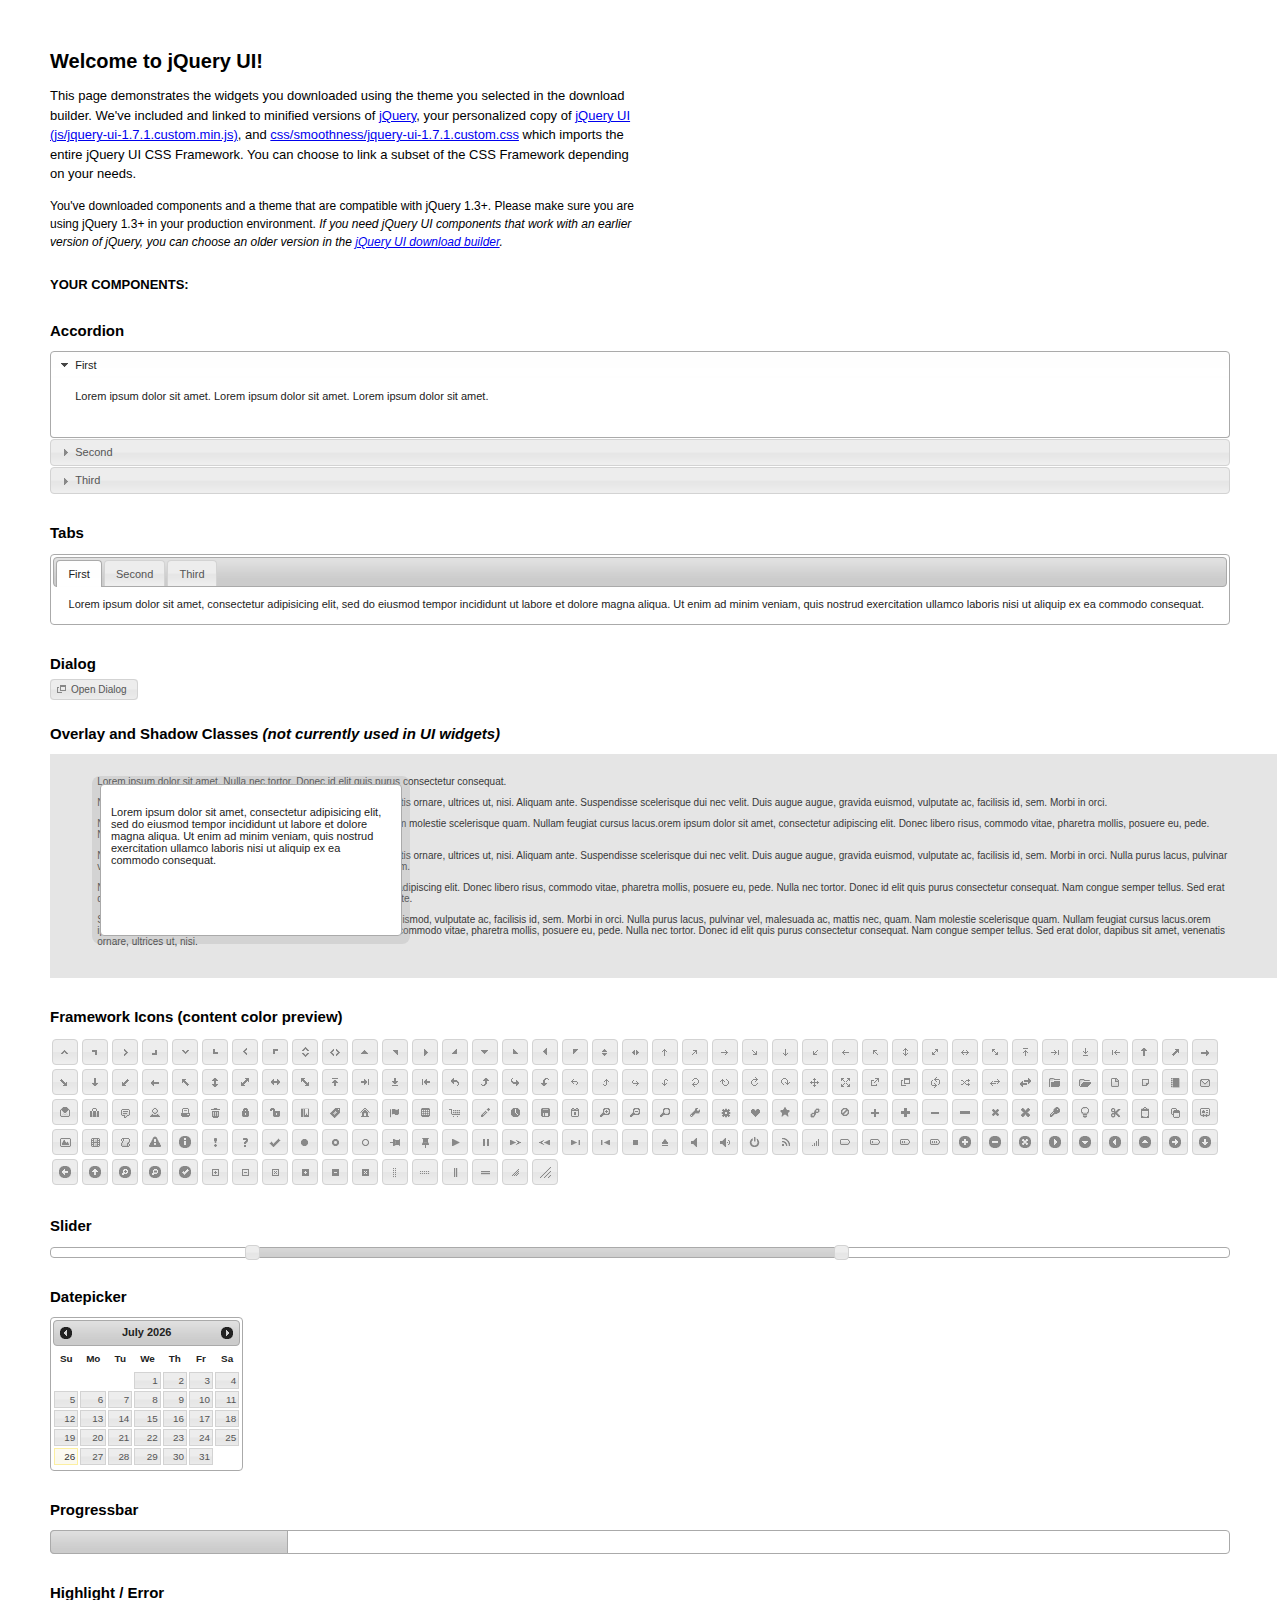
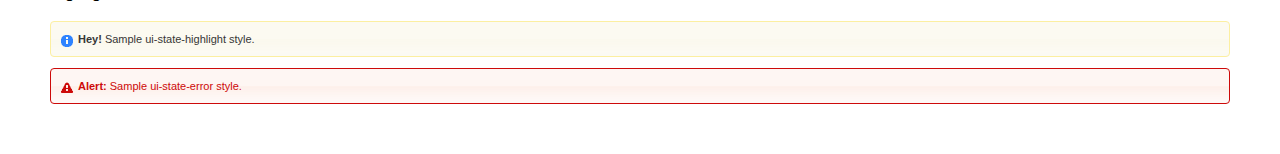
<file: art_bms/media/jquery/index.html>
<!DOCTYPE html>
<html>
	<head>
		<meta http-equiv="Content-Type" content="text/html; charset=iso-8859-1" />
		<title>jQuery UI Example Page</title>
		<link type="text/css" href="css/smoothness/jquery-ui-1.7.1.custom.css" rel="stylesheet" />	
		<script type="text/javascript" src="js/jquery-1.3.2.min.js"></script>
		<script type="text/javascript" src="js/jquery-ui-1.7.1.custom.min.js"></script>
		<script type="text/javascript">
			$(function(){

				// Accordion
				$("#accordion").accordion({ header: "h3" });
	
				// Tabs
				$('#tabs').tabs();
	

				// Dialog			
				$('#dialog').dialog({
					autoOpen: false,
					width: 600,
					buttons: {
						"Ok": function() { 
							$(this).dialog("close"); 
						}, 
						"Cancel": function() { 
							$(this).dialog("close"); 
						} 
					}
				});
				
				// Dialog Link
				$('#dialog_link').click(function(){
					$('#dialog').dialog('open');
					return false;
				});

				// Datepicker
				$('#datepicker').datepicker({
					inline: true
				});
				
				// Slider
				$('#slider').slider({
					range: true,
					values: [17, 67]
				});
				
				// Progressbar
				$("#progressbar").progressbar({
					value: 20 
				});
				
				//hover states on the static widgets
				$('#dialog_link, ul#icons li').hover(
					function() { $(this).addClass('ui-state-hover'); }, 
					function() { $(this).removeClass('ui-state-hover'); }
				);
				
			});
		</script>
		<style type="text/css">
			/*demo page css*/
			body{ font: 62.5% "Trebuchet MS", sans-serif; margin: 50px;}
			.demoHeaders { margin-top: 2em; }
			#dialog_link {padding: .4em 1em .4em 20px;text-decoration: none;position: relative;}
			#dialog_link span.ui-icon {margin: 0 5px 0 0;position: absolute;left: .2em;top: 50%;margin-top: -8px;}
			ul#icons {margin: 0; padding: 0;}
			ul#icons li {margin: 2px; position: relative; padding: 4px 0; cursor: pointer; float: left;  list-style: none;}
			ul#icons span.ui-icon {float: left; margin: 0 4px;}
		</style>	
	</head>
	<body>
	<h1>Welcome to jQuery UI!</h1>
	<p style="font-size: 1.3em; line-height: 1.5; margin: 1em 0; width: 50%;">This page demonstrates the widgets you downloaded using the theme you selected in the download builder. We've included and linked to minified versions of <a href="js/jquery-1.3.2.min.js">jQuery</a>, your personalized copy of <a href="js/jquery-ui-1.7.1.custom.min.js">jQuery UI (js/jquery-ui-1.7.1.custom.min.js)</a>, and <a href="css/smoothness/jquery-ui-1.7.1.custom.css">css/smoothness/jquery-ui-1.7.1.custom.css</a> which imports the entire jQuery UI CSS Framework. You can choose to link a subset of the CSS Framework depending on your needs. </p>
	<p style="font-size: 1.2em; line-height: 1.5; margin: 1em 0; width: 50%;">You've downloaded components and a theme that are compatible with jQuery 1.3+. Please make sure you are using jQuery 1.3+ in your production environment. <em>If you need jQuery UI components that work with an earlier version of jQuery, you can choose an older version in the <a href="http://jqueryui.com/download">jQuery UI download builder</a>.</em></p>	

	<p style="font-weight: bold; margin: 2em 0 1em; font-size: 1.3em;">YOUR COMPONENTS:</p>
		
		<!-- Accordion -->
		<h2 class="demoHeaders">Accordion</h2>
		<div id="accordion">
			<div>
				<h3><a href="#">First</a></h3>
				<div>Lorem ipsum dolor sit amet. Lorem ipsum dolor sit amet. Lorem ipsum dolor sit amet.</div>
			</div>
			<div>
				<h3><a href="#">Second</a></h3>
				<div>Phasellus mattis tincidunt nibh.</div>
			</div>
			<div>
				<h3><a href="#">Third</a></h3>
				<div>Nam dui erat, auctor a, dignissim quis.</div>
			</div>
		</div>
	
		<!-- Tabs -->
		<h2 class="demoHeaders">Tabs</h2>
		<div id="tabs">
			<ul>
				<li><a href="#tabs-1">First</a></li>
				<li><a href="#tabs-2">Second</a></li>
				<li><a href="#tabs-3">Third</a></li>
			</ul>
			<div id="tabs-1">Lorem ipsum dolor sit amet, consectetur adipisicing elit, sed do eiusmod tempor incididunt ut labore et dolore magna aliqua. Ut enim ad minim veniam, quis nostrud exercitation ullamco laboris nisi ut aliquip ex ea commodo consequat.</div>
			<div id="tabs-2">Phasellus mattis tincidunt nibh. Cras orci urna, blandit id, pretium vel, aliquet ornare, felis. Maecenas scelerisque sem non nisl. Fusce sed lorem in enim dictum bibendum.</div>
			<div id="tabs-3">Nam dui erat, auctor a, dignissim quis, sollicitudin eu, felis. Pellentesque nisi urna, interdum eget, sagittis et, consequat vestibulum, lacus. Mauris porttitor ullamcorper augue.</div>
		</div>
	
		<!-- Dialog NOTE: Dialog is not generated by UI in this demo so it can be visually styled in themeroller-->
		<h2 class="demoHeaders">Dialog</h2>
		<p><a href="#" id="dialog_link" class="ui-state-default ui-corner-all"><span class="ui-icon ui-icon-newwin"></span>Open Dialog</a></p>
		
		
		<h2 class="demoHeaders">Overlay and Shadow Classes <em>(not currently used in UI widgets)</em></h2>
		<div style="position: relative; width: 96%; height: 200px; padding:1% 4%; overflow:hidden;" class="fakewindowcontain">
			<p>Lorem ipsum dolor sit amet,  Nulla nec tortor. Donec id elit quis purus consectetur consequat. </p><p>Nam congue semper tellus. Sed erat dolor, dapibus sit amet, venenatis ornare, ultrices ut, nisi. Aliquam ante. Suspendisse scelerisque dui nec velit. Duis augue augue, gravida euismod, vulputate ac, facilisis id, sem. Morbi in orci. </p><p>Nulla purus lacus, pulvinar vel, malesuada ac, mattis nec, quam. Nam molestie scelerisque quam. Nullam feugiat cursus lacus.orem ipsum dolor sit amet, consectetur adipiscing elit. Donec libero risus, commodo vitae, pharetra mollis, posuere eu, pede. Nulla nec tortor. Donec id elit quis purus consectetur consequat. </p><p>Nam congue semper tellus. Sed erat dolor, dapibus sit amet, venenatis ornare, ultrices ut, nisi. Aliquam ante. Suspendisse scelerisque dui nec velit. Duis augue augue, gravida euismod, vulputate ac, facilisis id, sem. Morbi in orci. Nulla purus lacus, pulvinar vel, malesuada ac, mattis nec, quam. Nam molestie scelerisque quam. </p><p>Nullam feugiat cursus lacus.orem ipsum dolor sit amet, consectetur adipiscing elit. Donec libero risus, commodo vitae, pharetra mollis, posuere eu, pede. Nulla nec tortor. Donec id elit quis purus consectetur consequat. Nam congue semper tellus. Sed erat dolor, dapibus sit amet, venenatis ornare, ultrices ut, nisi. Aliquam ante. </p><p>Suspendisse scelerisque dui nec velit. Duis augue augue, gravida euismod, vulputate ac, facilisis id, sem. Morbi in orci. Nulla purus lacus, pulvinar vel, malesuada ac, mattis nec, quam. Nam molestie scelerisque quam. Nullam feugiat cursus lacus.orem ipsum dolor sit amet, consectetur adipiscing elit. Donec libero risus, commodo vitae, pharetra mollis, posuere eu, pede. Nulla nec tortor. Donec id elit quis purus consectetur consequat. Nam congue semper tellus. Sed erat dolor, dapibus sit amet, venenatis ornare, ultrices ut, nisi. </p>
			
			<!-- ui-dialog -->
			<div class="ui-overlay"><div class="ui-widget-overlay"></div><div class="ui-widget-shadow ui-corner-all" style="width: 302px; height: 152px; position: absolute; left: 50px; top: 30px;"></div></div>
			<div style="position: absolute; width: 280px; height: 130px;left: 50px; top: 30px; padding: 10px;" class="ui-widget ui-widget-content ui-corner-all">
				<div class="ui-dialog-content ui-widget-content" style="background: none; border: 0;">
					<p>Lorem ipsum dolor sit amet, consectetur adipisicing elit, sed do eiusmod tempor incididunt ut labore et dolore magna aliqua. Ut enim ad minim veniam, quis nostrud exercitation ullamco laboris nisi ut aliquip ex ea commodo consequat.</p>
				</div>
			</div>
		
		</div>

		
		<!-- ui-dialog -->
		<div id="dialog" title="Dialog Title">
			<p>Lorem ipsum dolor sit amet, consectetur adipisicing elit, sed do eiusmod tempor incididunt ut labore et dolore magna aliqua. Ut enim ad minim veniam, quis nostrud exercitation ullamco laboris nisi ut aliquip ex ea commodo consequat.</p>
		</div>
			
				
				
		<h2 class="demoHeaders">Framework Icons (content color preview)</h2>
		<ul id="icons" class="ui-widget ui-helper-clearfix">
		
		<li class="ui-state-default ui-corner-all" title=".ui-icon-carat-1-n"><span class="ui-icon ui-icon-carat-1-n"></span></li>
		<li class="ui-state-default ui-corner-all" title=".ui-icon-carat-1-ne"><span class="ui-icon ui-icon-carat-1-ne"></span></li>
		<li class="ui-state-default ui-corner-all" title=".ui-icon-carat-1-e"><span class="ui-icon ui-icon-carat-1-e"></span></li>
		
		<li class="ui-state-default ui-corner-all" title=".ui-icon-carat-1-se"><span class="ui-icon ui-icon-carat-1-se"></span></li>
		<li class="ui-state-default ui-corner-all" title=".ui-icon-carat-1-s"><span class="ui-icon ui-icon-carat-1-s"></span></li>
		<li class="ui-state-default ui-corner-all" title=".ui-icon-carat-1-sw"><span class="ui-icon ui-icon-carat-1-sw"></span></li>
		<li class="ui-state-default ui-corner-all" title=".ui-icon-carat-1-w"><span class="ui-icon ui-icon-carat-1-w"></span></li>
		<li class="ui-state-default ui-corner-all" title=".ui-icon-carat-1-nw"><span class="ui-icon ui-icon-carat-1-nw"></span></li>
		<li class="ui-state-default ui-corner-all" title=".ui-icon-carat-2-n-s"><span class="ui-icon ui-icon-carat-2-n-s"></span></li>
		<li class="ui-state-default ui-corner-all" title=".ui-icon-carat-2-e-w"><span class="ui-icon ui-icon-carat-2-e-w"></span></li>
		<li class="ui-state-default ui-corner-all" title=".ui-icon-triangle-1-n"><span class="ui-icon ui-icon-triangle-1-n"></span></li>
		<li class="ui-state-default ui-corner-all" title=".ui-icon-triangle-1-ne"><span class="ui-icon ui-icon-triangle-1-ne"></span></li>
		
		<li class="ui-state-default ui-corner-all" title=".ui-icon-triangle-1-e"><span class="ui-icon ui-icon-triangle-1-e"></span></li>
		<li class="ui-state-default ui-corner-all" title=".ui-icon-triangle-1-se"><span class="ui-icon ui-icon-triangle-1-se"></span></li>
		<li class="ui-state-default ui-corner-all" title=".ui-icon-triangle-1-s"><span class="ui-icon ui-icon-triangle-1-s"></span></li>
		<li class="ui-state-default ui-corner-all" title=".ui-icon-triangle-1-sw"><span class="ui-icon ui-icon-triangle-1-sw"></span></li>
		<li class="ui-state-default ui-corner-all" title=".ui-icon-triangle-1-w"><span class="ui-icon ui-icon-triangle-1-w"></span></li>
		<li class="ui-state-default ui-corner-all" title=".ui-icon-triangle-1-nw"><span class="ui-icon ui-icon-triangle-1-nw"></span></li>
		<li class="ui-state-default ui-corner-all" title=".ui-icon-triangle-2-n-s"><span class="ui-icon ui-icon-triangle-2-n-s"></span></li>
		<li class="ui-state-default ui-corner-all" title=".ui-icon-triangle-2-e-w"><span class="ui-icon ui-icon-triangle-2-e-w"></span></li>
		<li class="ui-state-default ui-corner-all" title=".ui-icon-arrow-1-n"><span class="ui-icon ui-icon-arrow-1-n"></span></li>
		
		<li class="ui-state-default ui-corner-all" title=".ui-icon-arrow-1-ne"><span class="ui-icon ui-icon-arrow-1-ne"></span></li>
		<li class="ui-state-default ui-corner-all" title=".ui-icon-arrow-1-e"><span class="ui-icon ui-icon-arrow-1-e"></span></li>
		<li class="ui-state-default ui-corner-all" title=".ui-icon-arrow-1-se"><span class="ui-icon ui-icon-arrow-1-se"></span></li>
		<li class="ui-state-default ui-corner-all" title=".ui-icon-arrow-1-s"><span class="ui-icon ui-icon-arrow-1-s"></span></li>
		<li class="ui-state-default ui-corner-all" title=".ui-icon-arrow-1-sw"><span class="ui-icon ui-icon-arrow-1-sw"></span></li>
		<li class="ui-state-default ui-corner-all" title=".ui-icon-arrow-1-w"><span class="ui-icon ui-icon-arrow-1-w"></span></li>
		<li class="ui-state-default ui-corner-all" title=".ui-icon-arrow-1-nw"><span class="ui-icon ui-icon-arrow-1-nw"></span></li>
		<li class="ui-state-default ui-corner-all" title=".ui-icon-arrow-2-n-s"><span class="ui-icon ui-icon-arrow-2-n-s"></span></li>
		<li class="ui-state-default ui-corner-all" title=".ui-icon-arrow-2-ne-sw"><span class="ui-icon ui-icon-arrow-2-ne-sw"></span></li>
		
		<li class="ui-state-default ui-corner-all" title=".ui-icon-arrow-2-e-w"><span class="ui-icon ui-icon-arrow-2-e-w"></span></li>
		<li class="ui-state-default ui-corner-all" title=".ui-icon-arrow-2-se-nw"><span class="ui-icon ui-icon-arrow-2-se-nw"></span></li>
		<li class="ui-state-default ui-corner-all" title=".ui-icon-arrowstop-1-n"><span class="ui-icon ui-icon-arrowstop-1-n"></span></li>
		<li class="ui-state-default ui-corner-all" title=".ui-icon-arrowstop-1-e"><span class="ui-icon ui-icon-arrowstop-1-e"></span></li>
		<li class="ui-state-default ui-corner-all" title=".ui-icon-arrowstop-1-s"><span class="ui-icon ui-icon-arrowstop-1-s"></span></li>
		<li class="ui-state-default ui-corner-all" title=".ui-icon-arrowstop-1-w"><span class="ui-icon ui-icon-arrowstop-1-w"></span></li>
		<li class="ui-state-default ui-corner-all" title=".ui-icon-arrowthick-1-n"><span class="ui-icon ui-icon-arrowthick-1-n"></span></li>
		<li class="ui-state-default ui-corner-all" title=".ui-icon-arrowthick-1-ne"><span class="ui-icon ui-icon-arrowthick-1-ne"></span></li>
		<li class="ui-state-default ui-corner-all" title=".ui-icon-arrowthick-1-e"><span class="ui-icon ui-icon-arrowthick-1-e"></span></li>
		
		<li class="ui-state-default ui-corner-all" title=".ui-icon-arrowthick-1-se"><span class="ui-icon ui-icon-arrowthick-1-se"></span></li>
		<li class="ui-state-default ui-corner-all" title=".ui-icon-arrowthick-1-s"><span class="ui-icon ui-icon-arrowthick-1-s"></span></li>
		<li class="ui-state-default ui-corner-all" title=".ui-icon-arrowthick-1-sw"><span class="ui-icon ui-icon-arrowthick-1-sw"></span></li>
		<li class="ui-state-default ui-corner-all" title=".ui-icon-arrowthick-1-w"><span class="ui-icon ui-icon-arrowthick-1-w"></span></li>
		<li class="ui-state-default ui-corner-all" title=".ui-icon-arrowthick-1-nw"><span class="ui-icon ui-icon-arrowthick-1-nw"></span></li>
		<li class="ui-state-default ui-corner-all" title=".ui-icon-arrowthick-2-n-s"><span class="ui-icon ui-icon-arrowthick-2-n-s"></span></li>
		<li class="ui-state-default ui-corner-all" title=".ui-icon-arrowthick-2-ne-sw"><span class="ui-icon ui-icon-arrowthick-2-ne-sw"></span></li>
		<li class="ui-state-default ui-corner-all" title=".ui-icon-arrowthick-2-e-w"><span class="ui-icon ui-icon-arrowthick-2-e-w"></span></li>
		<li class="ui-state-default ui-corner-all" title=".ui-icon-arrowthick-2-se-nw"><span class="ui-icon ui-icon-arrowthick-2-se-nw"></span></li>
		
		<li class="ui-state-default ui-corner-all" title=".ui-icon-arrowthickstop-1-n"><span class="ui-icon ui-icon-arrowthickstop-1-n"></span></li>
		<li class="ui-state-default ui-corner-all" title=".ui-icon-arrowthickstop-1-e"><span class="ui-icon ui-icon-arrowthickstop-1-e"></span></li>
		<li class="ui-state-default ui-corner-all" title=".ui-icon-arrowthickstop-1-s"><span class="ui-icon ui-icon-arrowthickstop-1-s"></span></li>
		<li class="ui-state-default ui-corner-all" title=".ui-icon-arrowthickstop-1-w"><span class="ui-icon ui-icon-arrowthickstop-1-w"></span></li>
		<li class="ui-state-default ui-corner-all" title=".ui-icon-arrowreturnthick-1-w"><span class="ui-icon ui-icon-arrowreturnthick-1-w"></span></li>
		<li class="ui-state-default ui-corner-all" title=".ui-icon-arrowreturnthick-1-n"><span class="ui-icon ui-icon-arrowreturnthick-1-n"></span></li>
		<li class="ui-state-default ui-corner-all" title=".ui-icon-arrowreturnthick-1-e"><span class="ui-icon ui-icon-arrowreturnthick-1-e"></span></li>
		<li class="ui-state-default ui-corner-all" title=".ui-icon-arrowreturnthick-1-s"><span class="ui-icon ui-icon-arrowreturnthick-1-s"></span></li>
		<li class="ui-state-default ui-corner-all" title=".ui-icon-arrowreturn-1-w"><span class="ui-icon ui-icon-arrowreturn-1-w"></span></li>
		
		<li class="ui-state-default ui-corner-all" title=".ui-icon-arrowreturn-1-n"><span class="ui-icon ui-icon-arrowreturn-1-n"></span></li>
		<li class="ui-state-default ui-corner-all" title=".ui-icon-arrowreturn-1-e"><span class="ui-icon ui-icon-arrowreturn-1-e"></span></li>
		<li class="ui-state-default ui-corner-all" title=".ui-icon-arrowreturn-1-s"><span class="ui-icon ui-icon-arrowreturn-1-s"></span></li>
		<li class="ui-state-default ui-corner-all" title=".ui-icon-arrowrefresh-1-w"><span class="ui-icon ui-icon-arrowrefresh-1-w"></span></li>
		<li class="ui-state-default ui-corner-all" title=".ui-icon-arrowrefresh-1-n"><span class="ui-icon ui-icon-arrowrefresh-1-n"></span></li>
		<li class="ui-state-default ui-corner-all" title=".ui-icon-arrowrefresh-1-e"><span class="ui-icon ui-icon-arrowrefresh-1-e"></span></li>
		<li class="ui-state-default ui-corner-all" title=".ui-icon-arrowrefresh-1-s"><span class="ui-icon ui-icon-arrowrefresh-1-s"></span></li>
		<li class="ui-state-default ui-corner-all" title=".ui-icon-arrow-4"><span class="ui-icon ui-icon-arrow-4"></span></li>
		<li class="ui-state-default ui-corner-all" title=".ui-icon-arrow-4-diag"><span class="ui-icon ui-icon-arrow-4-diag"></span></li>
		
		<li class="ui-state-default ui-corner-all" title=".ui-icon-extlink"><span class="ui-icon ui-icon-extlink"></span></li>
		<li class="ui-state-default ui-corner-all" title=".ui-icon-newwin"><span class="ui-icon ui-icon-newwin"></span></li>
		<li class="ui-state-default ui-corner-all" title=".ui-icon-refresh"><span class="ui-icon ui-icon-refresh"></span></li>
		<li class="ui-state-default ui-corner-all" title=".ui-icon-shuffle"><span class="ui-icon ui-icon-shuffle"></span></li>
		<li class="ui-state-default ui-corner-all" title=".ui-icon-transfer-e-w"><span class="ui-icon ui-icon-transfer-e-w"></span></li>
		<li class="ui-state-default ui-corner-all" title=".ui-icon-transferthick-e-w"><span class="ui-icon ui-icon-transferthick-e-w"></span></li>
		<li class="ui-state-default ui-corner-all" title=".ui-icon-folder-collapsed"><span class="ui-icon ui-icon-folder-collapsed"></span></li>
		<li class="ui-state-default ui-corner-all" title=".ui-icon-folder-open"><span class="ui-icon ui-icon-folder-open"></span></li>
		<li class="ui-state-default ui-corner-all" title=".ui-icon-document"><span class="ui-icon ui-icon-document"></span></li>
		
		<li class="ui-state-default ui-corner-all" title=".ui-icon-document-b"><span class="ui-icon ui-icon-document-b"></span></li>
		<li class="ui-state-default ui-corner-all" title=".ui-icon-note"><span class="ui-icon ui-icon-note"></span></li>
		<li class="ui-state-default ui-corner-all" title=".ui-icon-mail-closed"><span class="ui-icon ui-icon-mail-closed"></span></li>
		<li class="ui-state-default ui-corner-all" title=".ui-icon-mail-open"><span class="ui-icon ui-icon-mail-open"></span></li>
		<li class="ui-state-default ui-corner-all" title=".ui-icon-suitcase"><span class="ui-icon ui-icon-suitcase"></span></li>
		<li class="ui-state-default ui-corner-all" title=".ui-icon-comment"><span class="ui-icon ui-icon-comment"></span></li>
		<li class="ui-state-default ui-corner-all" title=".ui-icon-person"><span class="ui-icon ui-icon-person"></span></li>
		<li class="ui-state-default ui-corner-all" title=".ui-icon-print"><span class="ui-icon ui-icon-print"></span></li>
		<li class="ui-state-default ui-corner-all" title=".ui-icon-trash"><span class="ui-icon ui-icon-trash"></span></li>
		
		<li class="ui-state-default ui-corner-all" title=".ui-icon-locked"><span class="ui-icon ui-icon-locked"></span></li>
		<li class="ui-state-default ui-corner-all" title=".ui-icon-unlocked"><span class="ui-icon ui-icon-unlocked"></span></li>
		<li class="ui-state-default ui-corner-all" title=".ui-icon-bookmark"><span class="ui-icon ui-icon-bookmark"></span></li>
		<li class="ui-state-default ui-corner-all" title=".ui-icon-tag"><span class="ui-icon ui-icon-tag"></span></li>
		<li class="ui-state-default ui-corner-all" title=".ui-icon-home"><span class="ui-icon ui-icon-home"></span></li>
		<li class="ui-state-default ui-corner-all" title=".ui-icon-flag"><span class="ui-icon ui-icon-flag"></span></li>
		<li class="ui-state-default ui-corner-all" title=".ui-icon-calculator"><span class="ui-icon ui-icon-calculator"></span></li>
		<li class="ui-state-default ui-corner-all" title=".ui-icon-cart"><span class="ui-icon ui-icon-cart"></span></li>
		<li class="ui-state-default ui-corner-all" title=".ui-icon-pencil"><span class="ui-icon ui-icon-pencil"></span></li>
		
		<li class="ui-state-default ui-corner-all" title=".ui-icon-clock"><span class="ui-icon ui-icon-clock"></span></li>
		<li class="ui-state-default ui-corner-all" title=".ui-icon-disk"><span class="ui-icon ui-icon-disk"></span></li>
		<li class="ui-state-default ui-corner-all" title=".ui-icon-calendar"><span class="ui-icon ui-icon-calendar"></span></li>
		<li class="ui-state-default ui-corner-all" title=".ui-icon-zoomin"><span class="ui-icon ui-icon-zoomin"></span></li>
		<li class="ui-state-default ui-corner-all" title=".ui-icon-zoomout"><span class="ui-icon ui-icon-zoomout"></span></li>
		<li class="ui-state-default ui-corner-all" title=".ui-icon-search"><span class="ui-icon ui-icon-search"></span></li>
		<li class="ui-state-default ui-corner-all" title=".ui-icon-wrench"><span class="ui-icon ui-icon-wrench"></span></li>
		<li class="ui-state-default ui-corner-all" title=".ui-icon-gear"><span class="ui-icon ui-icon-gear"></span></li>
		<li class="ui-state-default ui-corner-all" title=".ui-icon-heart"><span class="ui-icon ui-icon-heart"></span></li>
		
		<li class="ui-state-default ui-corner-all" title=".ui-icon-star"><span class="ui-icon ui-icon-star"></span></li>
		<li class="ui-state-default ui-corner-all" title=".ui-icon-link"><span class="ui-icon ui-icon-link"></span></li>
		<li class="ui-state-default ui-corner-all" title=".ui-icon-cancel"><span class="ui-icon ui-icon-cancel"></span></li>
		<li class="ui-state-default ui-corner-all" title=".ui-icon-plus"><span class="ui-icon ui-icon-plus"></span></li>
		<li class="ui-state-default ui-corner-all" title=".ui-icon-plusthick"><span class="ui-icon ui-icon-plusthick"></span></li>
		<li class="ui-state-default ui-corner-all" title=".ui-icon-minus"><span class="ui-icon ui-icon-minus"></span></li>
		<li class="ui-state-default ui-corner-all" title=".ui-icon-minusthick"><span class="ui-icon ui-icon-minusthick"></span></li>
		<li class="ui-state-default ui-corner-all" title=".ui-icon-close"><span class="ui-icon ui-icon-close"></span></li>
		<li class="ui-state-default ui-corner-all" title=".ui-icon-closethick"><span class="ui-icon ui-icon-closethick"></span></li>
		
		<li class="ui-state-default ui-corner-all" title=".ui-icon-key"><span class="ui-icon ui-icon-key"></span></li>
		<li class="ui-state-default ui-corner-all" title=".ui-icon-lightbulb"><span class="ui-icon ui-icon-lightbulb"></span></li>
		<li class="ui-state-default ui-corner-all" title=".ui-icon-scissors"><span class="ui-icon ui-icon-scissors"></span></li>
		<li class="ui-state-default ui-corner-all" title=".ui-icon-clipboard"><span class="ui-icon ui-icon-clipboard"></span></li>
		<li class="ui-state-default ui-corner-all" title=".ui-icon-copy"><span class="ui-icon ui-icon-copy"></span></li>
		<li class="ui-state-default ui-corner-all" title=".ui-icon-contact"><span class="ui-icon ui-icon-contact"></span></li>
		<li class="ui-state-default ui-corner-all" title=".ui-icon-image"><span class="ui-icon ui-icon-image"></span></li>
		<li class="ui-state-default ui-corner-all" title=".ui-icon-video"><span class="ui-icon ui-icon-video"></span></li>
		<li class="ui-state-default ui-corner-all" title=".ui-icon-script"><span class="ui-icon ui-icon-script"></span></li>
		<li class="ui-state-default ui-corner-all" title=".ui-icon-alert"><span class="ui-icon ui-icon-alert"></span></li>
		
		<li class="ui-state-default ui-corner-all" title=".ui-icon-info"><span class="ui-icon ui-icon-info"></span></li>
		<li class="ui-state-default ui-corner-all" title=".ui-icon-notice"><span class="ui-icon ui-icon-notice"></span></li>
		<li class="ui-state-default ui-corner-all" title=".ui-icon-help"><span class="ui-icon ui-icon-help"></span></li>
		<li class="ui-state-default ui-corner-all" title=".ui-icon-check"><span class="ui-icon ui-icon-check"></span></li>
		<li class="ui-state-default ui-corner-all" title=".ui-icon-bullet"><span class="ui-icon ui-icon-bullet"></span></li>
		<li class="ui-state-default ui-corner-all" title=".ui-icon-radio-off"><span class="ui-icon ui-icon-radio-off"></span></li>
		<li class="ui-state-default ui-corner-all" title=".ui-icon-radio-on"><span class="ui-icon ui-icon-radio-on"></span></li>
		<li class="ui-state-default ui-corner-all" title=".ui-icon-pin-w"><span class="ui-icon ui-icon-pin-w"></span></li>
		<li class="ui-state-default ui-corner-all" title=".ui-icon-pin-s"><span class="ui-icon ui-icon-pin-s"></span></li>
		<li class="ui-state-default ui-corner-all" title=".ui-icon-play"><span class="ui-icon ui-icon-play"></span></li>
		<li class="ui-state-default ui-corner-all" title=".ui-icon-pause"><span class="ui-icon ui-icon-pause"></span></li>
		
		<li class="ui-state-default ui-corner-all" title=".ui-icon-seek-next"><span class="ui-icon ui-icon-seek-next"></span></li>
		<li class="ui-state-default ui-corner-all" title=".ui-icon-seek-prev"><span class="ui-icon ui-icon-seek-prev"></span></li>
		<li class="ui-state-default ui-corner-all" title=".ui-icon-seek-end"><span class="ui-icon ui-icon-seek-end"></span></li>
		<li class="ui-state-default ui-corner-all" title=".ui-icon-seek-first"><span class="ui-icon ui-icon-seek-first"></span></li>
		<li class="ui-state-default ui-corner-all" title=".ui-icon-stop"><span class="ui-icon ui-icon-stop"></span></li>
		<li class="ui-state-default ui-corner-all" title=".ui-icon-eject"><span class="ui-icon ui-icon-eject"></span></li>
		<li class="ui-state-default ui-corner-all" title=".ui-icon-volume-off"><span class="ui-icon ui-icon-volume-off"></span></li>
		<li class="ui-state-default ui-corner-all" title=".ui-icon-volume-on"><span class="ui-icon ui-icon-volume-on"></span></li>
		<li class="ui-state-default ui-corner-all" title=".ui-icon-power"><span class="ui-icon ui-icon-power"></span></li>
		
		<li class="ui-state-default ui-corner-all" title=".ui-icon-signal-diag"><span class="ui-icon ui-icon-signal-diag"></span></li>
		<li class="ui-state-default ui-corner-all" title=".ui-icon-signal"><span class="ui-icon ui-icon-signal"></span></li>
		<li class="ui-state-default ui-corner-all" title=".ui-icon-battery-0"><span class="ui-icon ui-icon-battery-0"></span></li>
		<li class="ui-state-default ui-corner-all" title=".ui-icon-battery-1"><span class="ui-icon ui-icon-battery-1"></span></li>
		<li class="ui-state-default ui-corner-all" title=".ui-icon-battery-2"><span class="ui-icon ui-icon-battery-2"></span></li>
		<li class="ui-state-default ui-corner-all" title=".ui-icon-battery-3"><span class="ui-icon ui-icon-battery-3"></span></li>
		<li class="ui-state-default ui-corner-all" title=".ui-icon-circle-plus"><span class="ui-icon ui-icon-circle-plus"></span></li>
		<li class="ui-state-default ui-corner-all" title=".ui-icon-circle-minus"><span class="ui-icon ui-icon-circle-minus"></span></li>
		<li class="ui-state-default ui-corner-all" title=".ui-icon-circle-close"><span class="ui-icon ui-icon-circle-close"></span></li>
		
		<li class="ui-state-default ui-corner-all" title=".ui-icon-circle-triangle-e"><span class="ui-icon ui-icon-circle-triangle-e"></span></li>
		<li class="ui-state-default ui-corner-all" title=".ui-icon-circle-triangle-s"><span class="ui-icon ui-icon-circle-triangle-s"></span></li>
		<li class="ui-state-default ui-corner-all" title=".ui-icon-circle-triangle-w"><span class="ui-icon ui-icon-circle-triangle-w"></span></li>
		<li class="ui-state-default ui-corner-all" title=".ui-icon-circle-triangle-n"><span class="ui-icon ui-icon-circle-triangle-n"></span></li>
		<li class="ui-state-default ui-corner-all" title=".ui-icon-circle-arrow-e"><span class="ui-icon ui-icon-circle-arrow-e"></span></li>
		<li class="ui-state-default ui-corner-all" title=".ui-icon-circle-arrow-s"><span class="ui-icon ui-icon-circle-arrow-s"></span></li>
		<li class="ui-state-default ui-corner-all" title=".ui-icon-circle-arrow-w"><span class="ui-icon ui-icon-circle-arrow-w"></span></li>
		<li class="ui-state-default ui-corner-all" title=".ui-icon-circle-arrow-n"><span class="ui-icon ui-icon-circle-arrow-n"></span></li>
		<li class="ui-state-default ui-corner-all" title=".ui-icon-circle-zoomin"><span class="ui-icon ui-icon-circle-zoomin"></span></li>
		
		<li class="ui-state-default ui-corner-all" title=".ui-icon-circle-zoomout"><span class="ui-icon ui-icon-circle-zoomout"></span></li>
		<li class="ui-state-default ui-corner-all" title=".ui-icon-circle-check"><span class="ui-icon ui-icon-circle-check"></span></li>
		<li class="ui-state-default ui-corner-all" title=".ui-icon-circlesmall-plus"><span class="ui-icon ui-icon-circlesmall-plus"></span></li>
		<li class="ui-state-default ui-corner-all" title=".ui-icon-circlesmall-minus"><span class="ui-icon ui-icon-circlesmall-minus"></span></li>
		<li class="ui-state-default ui-corner-all" title=".ui-icon-circlesmall-close"><span class="ui-icon ui-icon-circlesmall-close"></span></li>
		<li class="ui-state-default ui-corner-all" title=".ui-icon-squaresmall-plus"><span class="ui-icon ui-icon-squaresmall-plus"></span></li>
		<li class="ui-state-default ui-corner-all" title=".ui-icon-squaresmall-minus"><span class="ui-icon ui-icon-squaresmall-minus"></span></li>
		<li class="ui-state-default ui-corner-all" title=".ui-icon-squaresmall-close"><span class="ui-icon ui-icon-squaresmall-close"></span></li>
		<li class="ui-state-default ui-corner-all" title=".ui-icon-grip-dotted-vertical"><span class="ui-icon ui-icon-grip-dotted-vertical"></span></li>
		
		<li class="ui-state-default ui-corner-all" title=".ui-icon-grip-dotted-horizontal"><span class="ui-icon ui-icon-grip-dotted-horizontal"></span></li>
		<li class="ui-state-default ui-corner-all" title=".ui-icon-grip-solid-vertical"><span class="ui-icon ui-icon-grip-solid-vertical"></span></li>
		<li class="ui-state-default ui-corner-all" title=".ui-icon-grip-solid-horizontal"><span class="ui-icon ui-icon-grip-solid-horizontal"></span></li>
		<li class="ui-state-default ui-corner-all" title=".ui-icon-gripsmall-diagonal-se"><span class="ui-icon ui-icon-gripsmall-diagonal-se"></span></li>
		<li class="ui-state-default ui-corner-all" title=".ui-icon-grip-diagonal-se"><span class="ui-icon ui-icon-grip-diagonal-se"></span></li>
		</ul>

	
		<!-- Slider -->
		<h2 class="demoHeaders">Slider</h2>
		<div id="slider"></div>
	
		<!-- Datepicker -->
		<h2 class="demoHeaders">Datepicker</h2>
		<div id="datepicker"></div>
	
		<!-- Progressbar -->
		<h2 class="demoHeaders">Progressbar</h2>	
		<div id="progressbar"></div>
			
		<!-- Highlight / Error -->
		<h2 class="demoHeaders">Highlight / Error</h2>
		<div class="ui-widget">
			<div class="ui-state-highlight ui-corner-all" style="margin-top: 20px; padding: 0 .7em;"> 
				<p><span class="ui-icon ui-icon-info" style="float: left; margin-right: .3em;"></span>
				<strong>Hey!</strong> Sample ui-state-highlight style.</p>
			</div>
		</div>
		<br/>
		<div class="ui-widget">
			<div class="ui-state-error ui-corner-all" style="padding: 0 .7em;"> 
				<p><span class="ui-icon ui-icon-alert" style="float: left; margin-right: .3em;"></span> 
				<strong>Alert:</strong> Sample ui-state-error style.</p>
			</div>
		</div>

	</body>
</html>
</file>
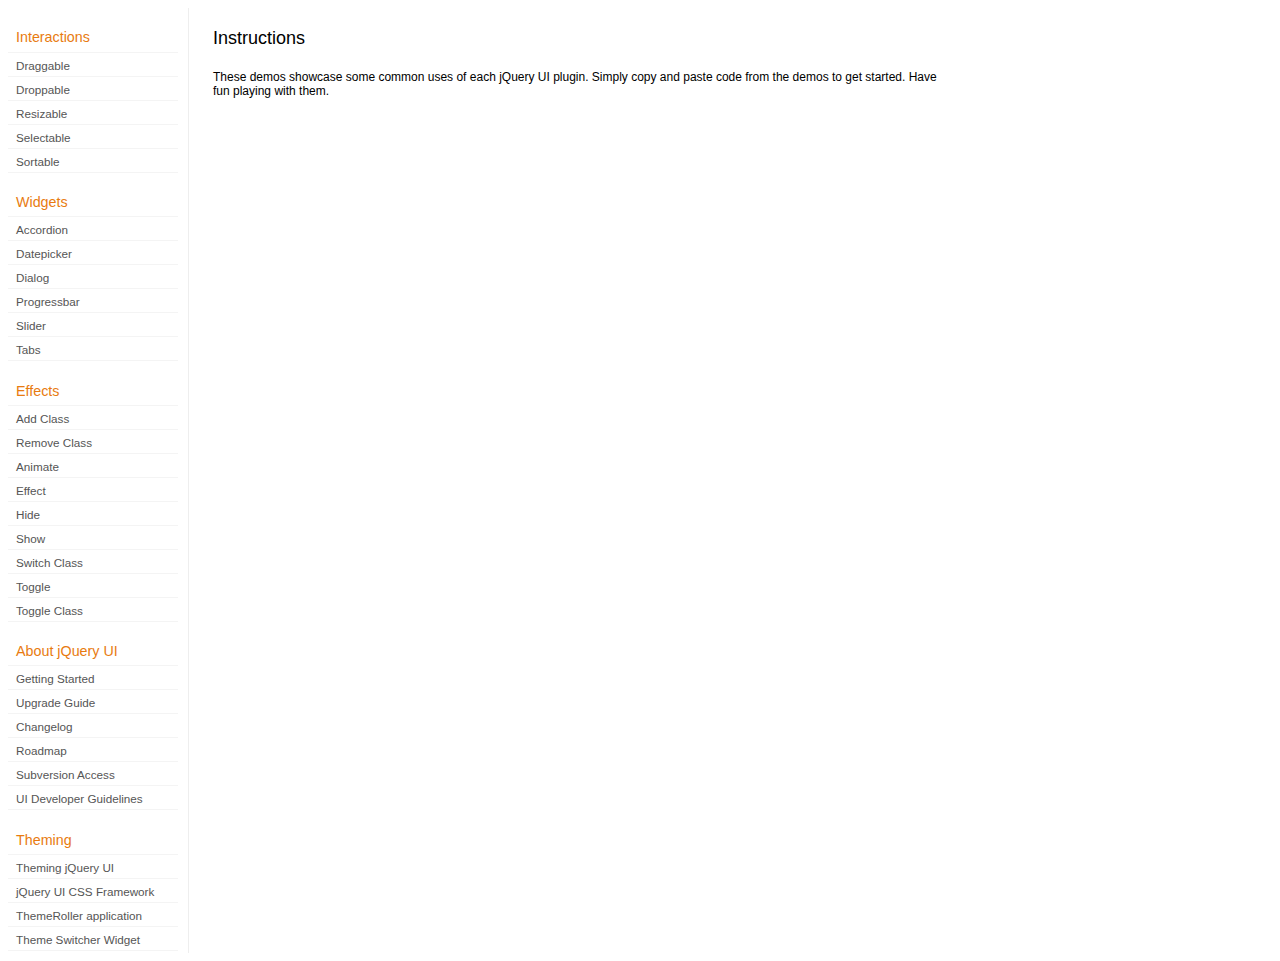
<file: art_bms/media/jquery/development-bundle/demos/index.html>
<!doctype html>
<html lang="en">
<head>
	<meta http-equiv="Content-Type" content="text/html; charset=utf-8" />
	<title>jQuery UI Demos</title>
	<link type="text/css" href="../themes/base/ui.all.css" rel="stylesheet" />
	<link type="text/css" href="demos.css" rel="stylesheet" />
	<script type="text/javascript" src="../jquery-1.3.2.js"></script>
	<script type="text/javascript" src="../external/bgiframe/jquery.bgiframe.js"></script>
	<script type="text/javascript" src="../ui/ui.core.js"></script>
	<script type="text/javascript" src="../ui/ui.accordion.js"></script>
	<script type="text/javascript" src="../ui/ui.datepicker.js"></script>
	<script type="text/javascript" src="../ui/ui.dialog.js"></script>
	<script type="text/javascript" src="../ui/ui.draggable.js"></script>
	<script type="text/javascript" src="../ui/ui.droppable.js"></script>
	<script type="text/javascript" src="../ui/ui.progressbar.js"></script>
	<script type="text/javascript" src="../ui/ui.resizable.js"></script>
	<script type="text/javascript" src="../ui/ui.selectable.js"></script>
	<script type="text/javascript" src="../ui/ui.slider.js"></script>
	<script type="text/javascript" src="../ui/ui.sortable.js"></script>
	<script type="text/javascript" src="../ui/ui.tabs.js"></script>
	<script type="text/javascript" src="../ui/effects.core.js"></script>
	<script type="text/javascript" src="../ui/effects.blind.js"></script>
	<script type="text/javascript" src="../ui/effects.bounce.js"></script>
	<script type="text/javascript" src="../ui/effects.clip.js"></script>
	<script type="text/javascript" src="../ui/effects.drop.js"></script>
	<script type="text/javascript" src="../ui/effects.explode.js"></script>
	<script type="text/javascript" src="../ui/effects.fold.js"></script>
	<script type="text/javascript" src="../ui/effects.highlight.js"></script>
	<script type="text/javascript" src="../ui/effects.pulsate.js"></script>
	<script type="text/javascript" src="../ui/effects.scale.js"></script>
	<script type="text/javascript" src="../ui/effects.shake.js"></script>
	<script type="text/javascript" src="../ui/effects.slide.js"></script>
	<script type="text/javascript" src="../ui/effects.transfer.js"></script>
	<script type="text/javascript" src="../ui/i18n/ui.datepicker-ar.js"></script>
	<script type="text/javascript" src="../ui/i18n/ui.datepicker-bg.js"></script>
	<script type="text/javascript" src="../ui/i18n/ui.datepicker-ca.js"></script>
	<script type="text/javascript" src="../ui/i18n/ui.datepicker-cs.js"></script>
	<script type="text/javascript" src="../ui/i18n/ui.datepicker-da.js"></script>
	<script type="text/javascript" src="../ui/i18n/ui.datepicker-de.js"></script>
	<script type="text/javascript" src="../ui/i18n/ui.datepicker-el.js"></script>
	<script type="text/javascript" src="../ui/i18n/ui.datepicker-eo.js"></script>
	<script type="text/javascript" src="../ui/i18n/ui.datepicker-es.js"></script>
	<script type="text/javascript" src="../ui/i18n/ui.datepicker-fa.js"></script>
	<script type="text/javascript" src="../ui/i18n/ui.datepicker-fi.js"></script>
	<script type="text/javascript" src="../ui/i18n/ui.datepicker-fr.js"></script>
	<script type="text/javascript" src="../ui/i18n/ui.datepicker-he.js"></script>
	<script type="text/javascript" src="../ui/i18n/ui.datepicker-hr.js"></script>
	<script type="text/javascript" src="../ui/i18n/ui.datepicker-hu.js"></script>
	<script type="text/javascript" src="../ui/i18n/ui.datepicker-hy.js"></script>
	<script type="text/javascript" src="../ui/i18n/ui.datepicker-id.js"></script>
	<script type="text/javascript" src="../ui/i18n/ui.datepicker-is.js"></script>
	<script type="text/javascript" src="../ui/i18n/ui.datepicker-it.js"></script>
	<script type="text/javascript" src="../ui/i18n/ui.datepicker-ja.js"></script>
	<script type="text/javascript" src="../ui/i18n/ui.datepicker-ko.js"></script>
	<script type="text/javascript" src="../ui/i18n/ui.datepicker-lt.js"></script>
	<script type="text/javascript" src="../ui/i18n/ui.datepicker-lv.js"></script>
	<script type="text/javascript" src="../ui/i18n/ui.datepicker-ms.js"></script>
	<script type="text/javascript" src="../ui/i18n/ui.datepicker-nl.js"></script>
	<script type="text/javascript" src="../ui/i18n/ui.datepicker-no.js"></script>
	<script type="text/javascript" src="../ui/i18n/ui.datepicker-pl.js"></script>
	<script type="text/javascript" src="../ui/i18n/ui.datepicker-pt-BR.js"></script>
	<script type="text/javascript" src="../ui/i18n/ui.datepicker-ro.js"></script>
	<script type="text/javascript" src="../ui/i18n/ui.datepicker-ru.js"></script>
	<script type="text/javascript" src="../ui/i18n/ui.datepicker-sk.js"></script>
	<script type="text/javascript" src="../ui/i18n/ui.datepicker-sl.js"></script>
	<script type="text/javascript" src="../ui/i18n/ui.datepicker-sq.js"></script>
	<script type="text/javascript" src="../ui/i18n/ui.datepicker-sr.js"></script>
	<script type="text/javascript" src="../ui/i18n/ui.datepicker-sr-SR.js"></script>
	<script type="text/javascript" src="../ui/i18n/ui.datepicker-sv.js"></script>
	<script type="text/javascript" src="../ui/i18n/ui.datepicker-th.js"></script>
	<script type="text/javascript" src="../ui/i18n/ui.datepicker-tr.js"></script>
	<script type="text/javascript" src="../ui/i18n/ui.datepicker-uk.js"></script>
	<script type="text/javascript" src="../ui/i18n/ui.datepicker-zh-CN.js"></script>
	<script type="text/javascript" src="../ui/i18n/ui.datepicker-zh-TW.js"></script>
	<script type="text/javascript">
	jQuery(function($) {
		
		$('.left-nav a').click(function(ev) {
			window.location.hash = this.href.replace(/.+\/([^\/]+)\/index\.html/,'$1') + '|default';
			loadPage(this.href);
			$('.left-nav a.selected').removeClass('selected');
			$(this).addClass('selected');
			ev.preventDefault();
		});
		
		if (window.location.hash) {
			if (window.location.hash.indexOf('|') === -1) {
				window.location.hash += '|default';	
			}			
			var path = window.location.href.replace(/(index\.html)?#/,'');
			path = path.replace('\|','/') + '.html';
			loadPage(path);
		}		

		function loadPage(path) {			
			var section = path.replace(/\/[^\/]+\.html/,'');
			var header = section.replace(/.+\/([^\/]+)/,'$1').replace(/_/, ' ');
			
			$('td.normal div.normal')
				.empty()
				.append('<h4 class="demo-subheader">Functional demo:</h4>')
				.append('<h3 class="demo-header">'+ header +'</h3>')
				.append('<div id="demo-config"></div>')
				.find('#demo-config')
					.append('<div id="demo-frame"></div><div id="demo-config-menu"></div><div id="demo-link"><a class="demoWindowLink" href="#"><span class="ui-icon ui-icon-newwin"></span>Open demo in a new window</a></div>')
					.find('#demo-config-menu')
						.load(section + '/index.html .demos-nav', function() {
							$('#demo-config-menu a').each(function() {
								this.setAttribute('href', section + '/' + this.getAttribute('href').replace(/.+\/([^\/]+)/,'$1'));
								$(this).attr('target', 'demo-frame');
								$(this).click(function() {

									resetDemos();
									
									$(this).parents('ul').find('li').removeClass('demo-config-on');
									$(this).parent().addClass('demo-config-on');
									$('#demo-notes').fadeOut();

									//Set the hash to the actual page without ".html"
									window.location.hash = header + '|' + this.getAttribute('href').match((/\/([^\/\\]+)\.html/))[1];

									loadDemo(this.getAttribute('href'));

									return false;
								});
							});

							if (window.location.hash) {
								var demo = window.location.hash.split('|')[1];
								$('#demo-config-menu a').each(function(){
									if (this.href.indexOf(demo + '.html') !== -1) {
										$(this).parents('ul').find('li').removeClass('demo-config-on');
										$(this).parent().addClass('demo-config-on');									
										loadDemo(this.href);										
									}
								});
							}

							updateDemoNotes();
						})
					.end()
					.find('#demo-link a')
						.bind('click', function(ev){
							window.open(this.href);
							ev.preventDefault();
						})
					.end()
				.end()
			;
			
			resetDemos();
		}
				
		function loadDemo(path) {
			var directory = path.match(/([^\/]+)\/[^\/\.]+\.html$/)[1];
			$.get(path, function(data) {
				var source = data;
				data = data.replace(/<script.*>.*<\/script>/ig,""); // Remove script tags
				data = data.replace(/<\/?link.*>/ig,""); //Remove link tags
				data = data.replace(/<\/?html.*>/ig,""); //Remove html tag
				data = data.replace(/<\/?body.*>/ig,""); //Remove body tag
				data = data.replace(/<\/?head.*>/ig,""); //Remove head tag
				data = data.replace(/<\/?!doctype.*>/ig,""); //Remove doctype
				data = data.replace(/<title.*>.*<\/title>/ig,""); // Remove title tags
				data = data.replace(/((href|src)=["'])(?!(http|#))/ig, "$1" + directory + "/");

				$('#demo-style').remove();
				$('#demo-frame').empty().html(data);
				$('#demo-frame style').clone().appendTo('head').attr('id','demo-style');
				$('#demo-link a').attr('href', path);
				updateDemoNotes();
				updateDemoSource(source);
				
				if (/default.html$/.test(path)) {
					$.get("documentation/docs-" + path.match(/demos\/(.+)\//)[1] + ".html", function(html) {
						$("#demo-source").after(html);
						$("#widget-docs").tabs();
						$(".param-header").click(function() {
							$(this).parent().toggleClass("param-open").end().next().toggle();
						});
						$(".docs-list-header").each(function() {
							var header = $(this);
							var details = header.next().find(".param-details").hide();
							$("a:first", header).click(function() {
								details.show().parent().addClass("param-open");
								return false;
							});
							$("a:last", header).click(function() {
								details.hide().parent().removeClass("param-open");
								return false;
							});
						});
					});
				}
			});
		}

		function updateDemoNotes() {
			var notes = $('#demo-frame .demo-description');
			if ($('#demo-notes').length == 0) {
				$('<div id="demo-notes"></div>').insertAfter('#demo-config');
			}
			$('#demo-notes').hide().empty().html(notes.html());
			$('#demo-notes').show();
			notes.hide();
		}
		
		function updateDemoSource(source) {
			if ($('#demo-source').length == 0) {
				$('<div id="demo-source"><a href="#" class="source-closed">View Source</a><div><pre><code></code></pre></div></div>').insertAfter('#demo-notes');
				$('#demo-source').find(">a").click(function() {
					$(this).toggleClass("source-closed").toggleClass("source-open").next().toggle();
					return false;
				}).end().find(">div").hide();
			}
			var cleanedSource = source
				.replace('themes/base/ui.all.css', 'theme/ui.all.css')
				.replace(/\s*\x3Clink.*demos\x2Ecss.*\x3E\s*/, '\r\n\t')
				.replace(/\x2E\x2E\x2F\x2E\x2E\x2F/g, '');

			$('#demo-source code').empty().text(cleanedSource);
		}
		
		function resetDemos() {
			$.datepicker.setDefaults($.extend({showMonthAfterYear: false}, $.datepicker.regional['']));
			$(".ui-dialog-content").remove();			
		}
				
	});
	</script>
</head>
<body>

<table class="layout-grid" cellspacing="0" cellpadding="0">
	<tr>
		<td class="left-nav">
			<dl class="demos-nav">
				<dt>Interactions</dt>
					<dd><a href="draggable/index.html">Draggable</a></dd>
					<dd><a href="droppable/index.html">Droppable</a></dd>
					<dd><a href="resizable/index.html">Resizable</a></dd>
					<dd><a href="selectable/index.html">Selectable</a></dd>
					<dd><a href="sortable/index.html">Sortable</a></dd>
				<dt>Widgets</dt>
					<dd><a href="accordion/index.html">Accordion</a></dd>
					<dd><a href="datepicker/index.html">Datepicker</a></dd>
					<dd><a href="dialog/index.html">Dialog</a></dd>
					<dd><a href="progressbar/index.html">Progressbar</a></dd>
					<dd><a href="slider/index.html">Slider</a></dd>
					<dd><a href="tabs/index.html">Tabs</a></dd>
				<dt>Effects</dt>
					<dd><a href="addClass/index.html">Add Class</a></dd>
					<dd><a href="removeClass/index.html">Remove Class</a></dd>
					<dd><a href="animate/index.html">Animate</a></dd>
					<dd><a href="effect/index.html">Effect</a></dd>
					<dd><a href="hide/index.html">Hide</a></dd>
					<dd><a href="show/index.html">Show</a></dd>
					<dd><a href="switchClass/index.html">Switch Class</a></dd>
					<dd><a href="toggle/index.html">Toggle</a></dd>
					<dd><a href="toggleClass/index.html">Toggle Class</a></dd>
				<dt>About jQuery UI</dt>
					<dd><a href="http://jqueryui.com/docs/Getting_Started">Getting Started</a></dd>
					<dd><a href="http://jqueryui.com/docs/Upgrade_Guide">Upgrade Guide</a></dd>
					<dd><a href="http://jqueryui.com/docs/Changelog">Changelog</a></dd>
					<dd><a href="http://jqueryui.com/docs/Roadmap">Roadmap</a></dd>
					<dd><a href="http://jqueryui.com/docs/Subversion">Subversion Access</a></dd>
					<dd><a href="http://jqueryui.com/docs/Developer_Guide">UI Developer Guidelines</a></dd>
				<dt>Theming</dt>
					<dd><a href="http://jqueryui.com/docs/Theming">Theming jQuery UI</a></dd>
					<dd><a href="http://jqueryui.com/docs/Theming/API">jQuery UI CSS Framework</a></dd>
					<dd><a href="http://jqueryui.com/docs/Theming/Themeroller">ThemeRoller application</a></dd>
					<dd><a href="http://jqueryui.com/docs/Theming/ThemeSwitcher">Theme Switcher Widget</a></dd>

			</dl>
		</td>
		<td class="normal">

			<div class="normal">

					<h3>Instructions</h3>
					<p>
						These demos showcase some common uses of each jQuery UI plugin. Simply copy and paste code from the demos to get started. Have fun playing with them.
					</p>
				
			</div>

		</td>
	</tr>
</table>
</body>
</html>
</file>
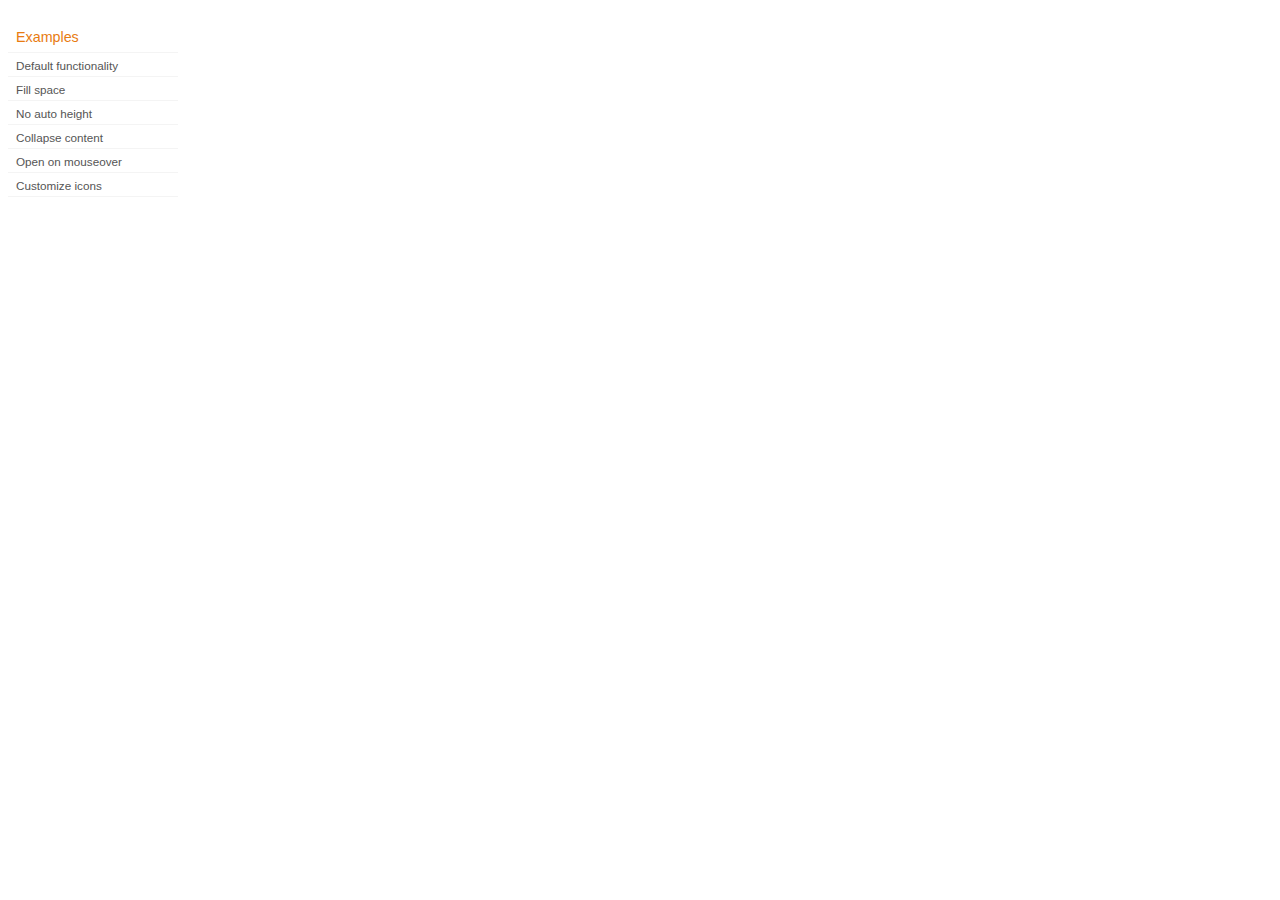
<file: art_bms/media/jquery/development-bundle/demos/accordion/index.html>
<!doctype html>
<html lang="en">
<head>
	<title>jQuery UI Accordion Demos</title>
	<link type="text/css" href="../demos.css" rel="stylesheet" />
</head>
<body>
	<div class="demos-nav">
		<h4>Examples</h4>
		<ul>
			<li class="demo-config-on"><a href="default.html">Default functionality</a></li>
			<li><a href="fillspace.html">Fill space</a></li>
			<li><a href="no-auto-height.html">No auto height</a></li>
			<li><a href="collapsible.html">Collapse content</a></li>
			<li><a href="mouseover.html">Open on mouseover</a></li>
			<li><a href="custom-icons.html">Customize icons</a></li>
		</ul>
	</div>
</body>
</html>
</file>
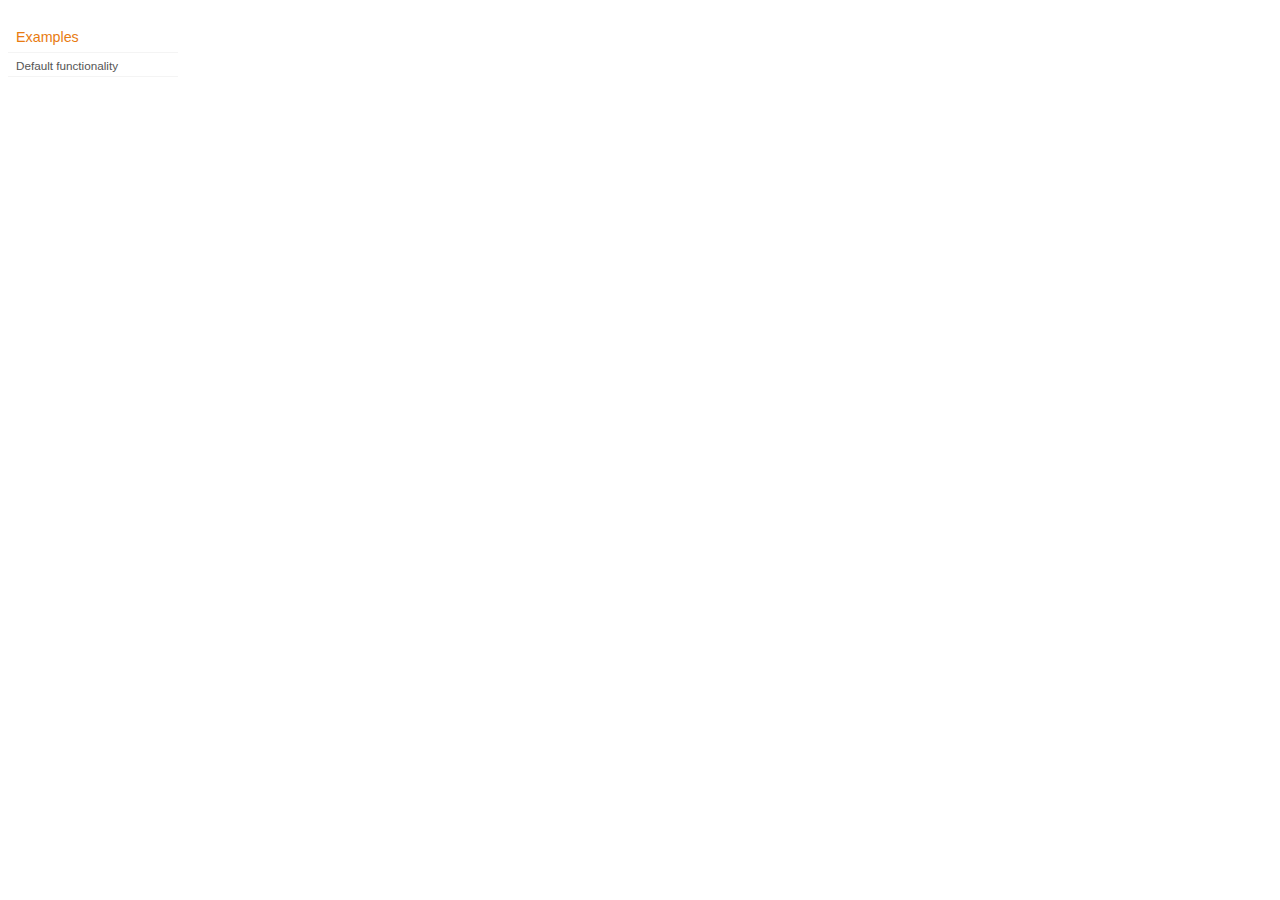
<file: art_bms/media/jquery/development-bundle/demos/addClass/index.html>
<!doctype html>
<html lang="en">
<head>
	<title>jQuery UI Effects Demos</title>
	<link type="text/css" href="../demos.css" rel="stylesheet" />
</head>
<body>

<div class="demos-nav">
	<h4>Examples</h4>
	<ul>
		<li class="demo-config-on"><a href="default.html">Default functionality</a></li>
	</ul>
</div>

</body>
</html>
</file>
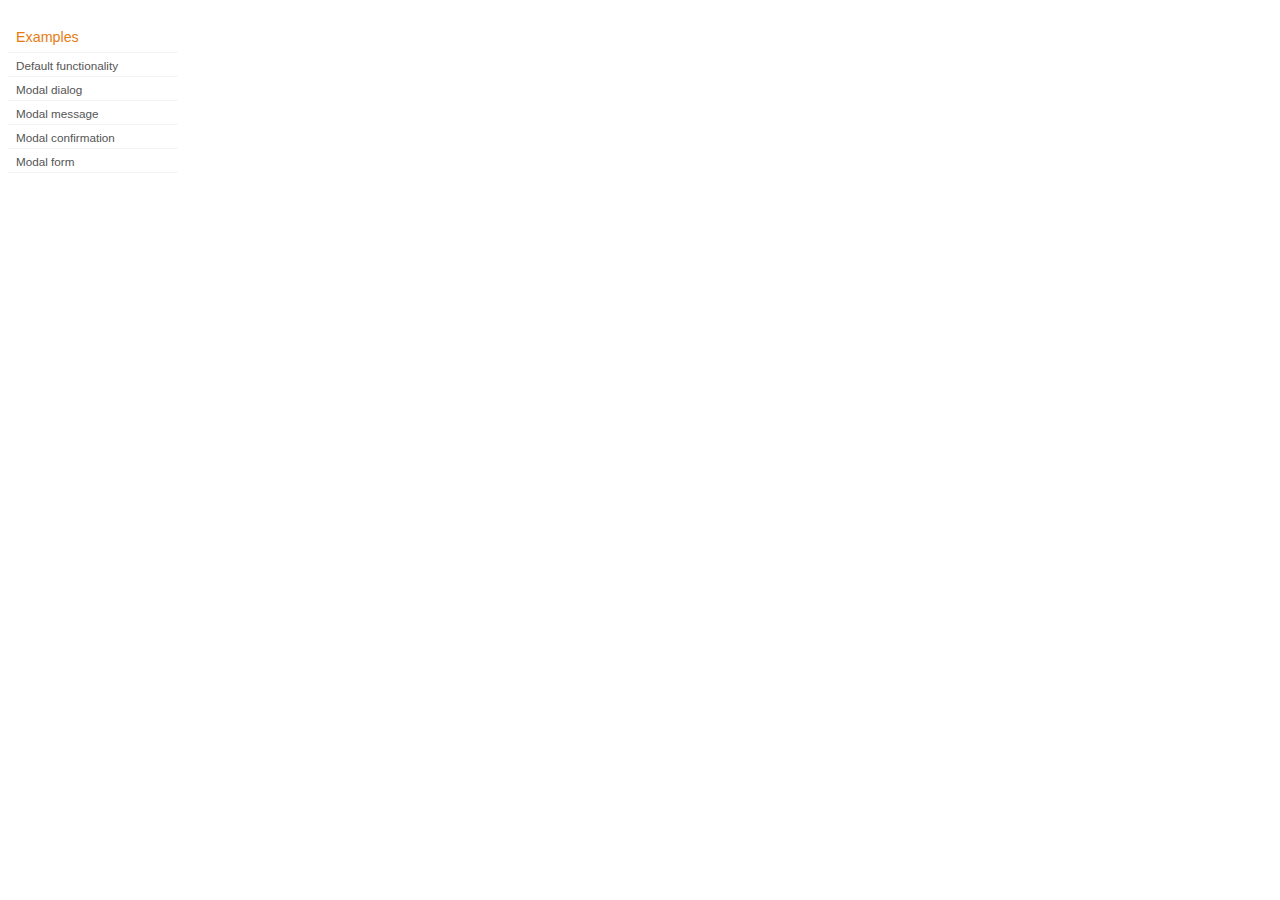
<file: art_bms/media/jquery/development-bundle/demos/dialog/index.html>
<!doctype html>
<html lang="en">
<head>
	<title>jQuery UI Dialog Demos</title>
	<link type="text/css" href="../demos.css" rel="stylesheet" />
</head>
<body>

<div class="demos-nav">
	<h4>Examples</h4>
	<ul>
		<li class="demo-config-on"><a href="default.html">Default functionality</a></li>
		<li><a href="modal.html">Modal dialog</a></li>
		<li><a href="modal-message.html">Modal message</a></li>
		<li><a href="modal-confirmation.html">Modal confirmation</a></li>
		<li><a href="modal-form.html">Modal form</a></li>
	</ul>
</div>

</body>
</html>
</file>
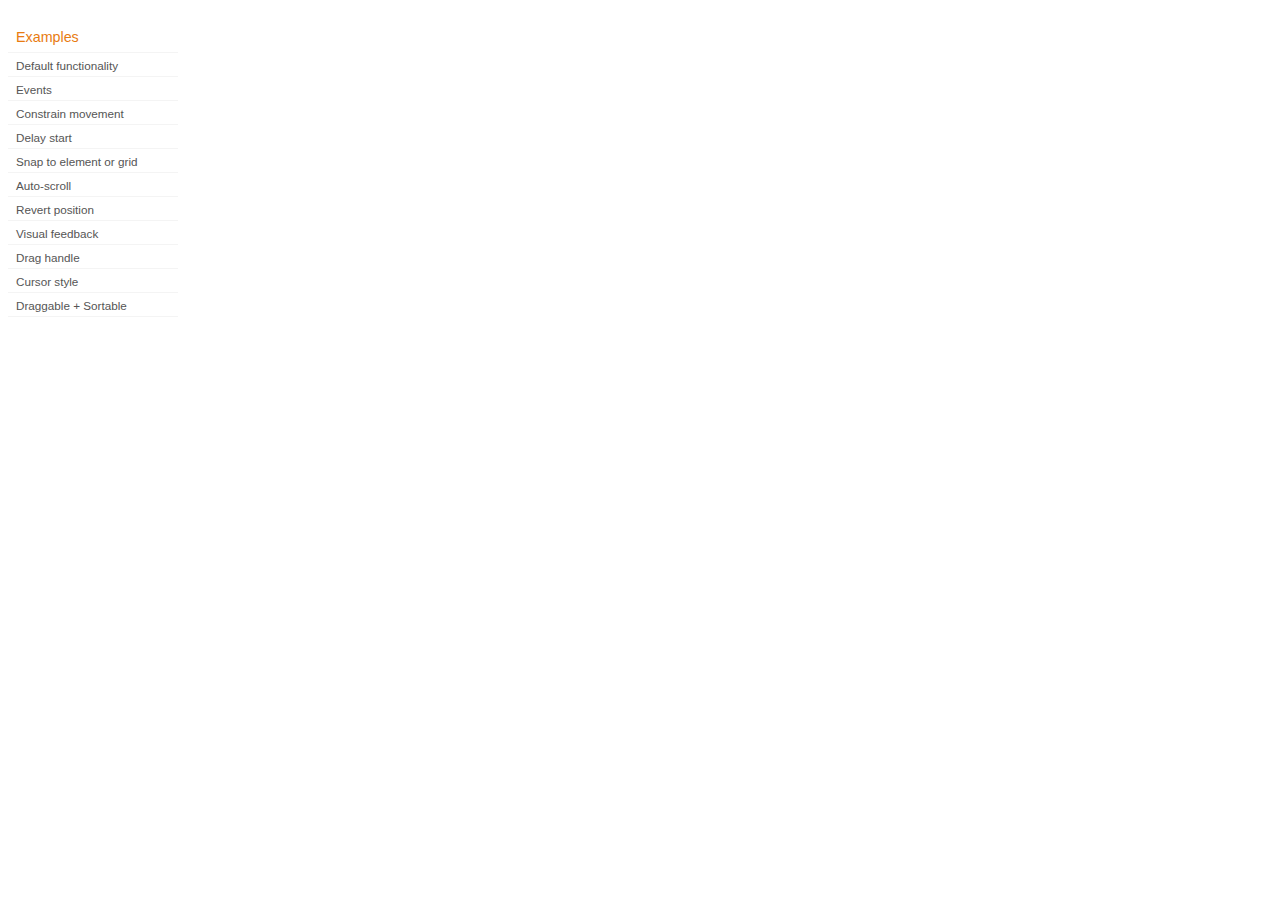
<file: art_bms/media/jquery/development-bundle/demos/draggable/index.html>
<!doctype html>
<html lang="en">
<head>
	<title>jQuery UI Draggable Demos</title>
	<link type="text/css" href="../demos.css" rel="stylesheet" />
</head>
<body>

<div class="demos-nav">
	<h4>Examples</h4>
	<ul>
		<li class="demo-config-on"><a href="default.html">Default functionality</a></li>
		<li><a href="events.html">Events</a></li>
		<li><a href="constrain-movement.html">Constrain movement</a></li>
		<li><a href="delay-start.html">Delay start</a></li>
		<li><a href="snap-to.html">Snap to element or&#160;grid</a></li>
		<li><a href="scroll.html">Auto-scroll</a></li>
		<li><a href="revert.html">Revert position</a></li>
		<li><a href="visual-feedback.html">Visual feedback</a></li>
		<li><a href="handle.html">Drag handle</a></li>
		<li><a href="cursor-style.html">Cursor style</a></li>
		<li><a href="sortable.html">Draggable + Sortable</a></li>
	</ul>
</div>

</body>
</html>
</file>
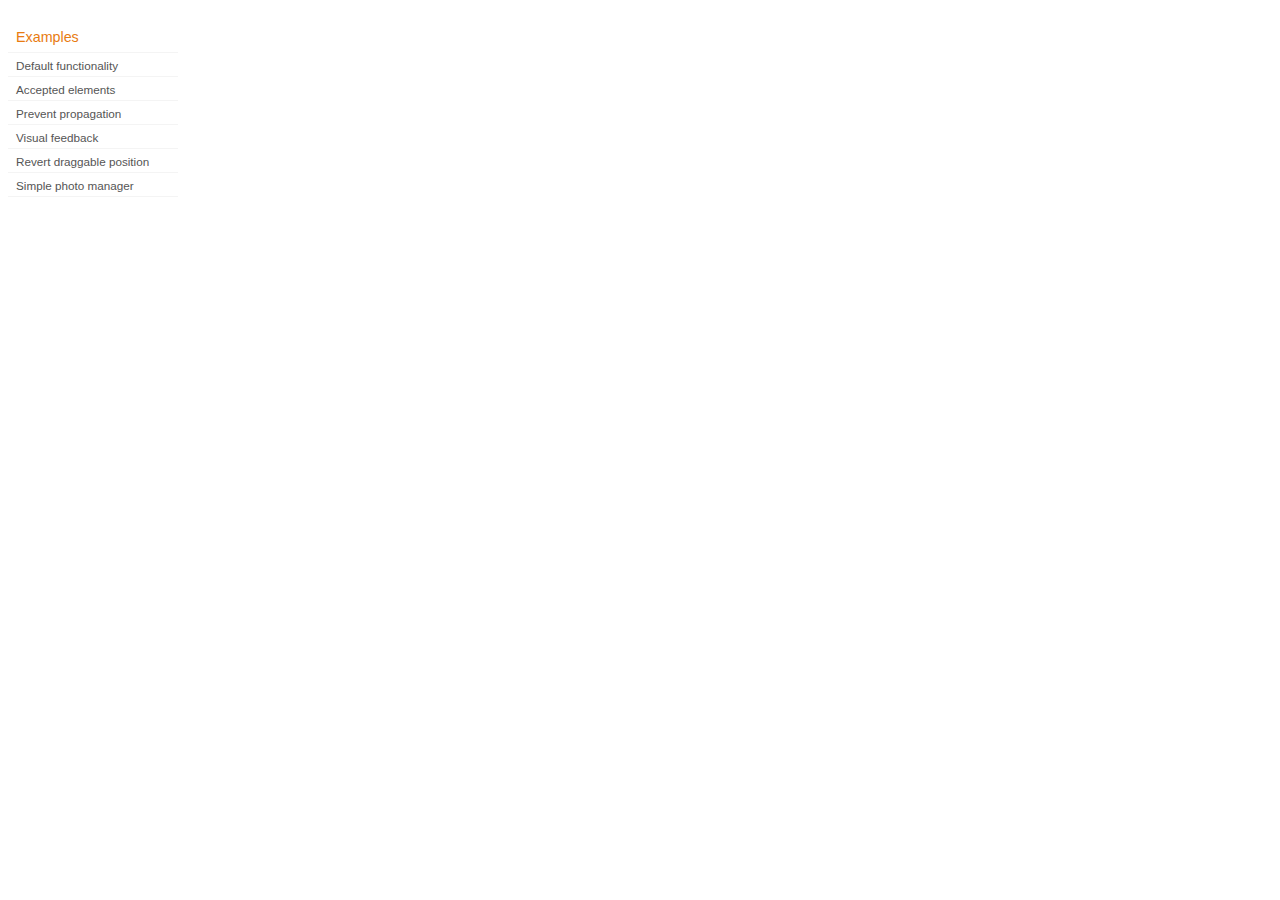
<file: art_bms/media/jquery/development-bundle/demos/droppable/index.html>
<!doctype html>
<html lang="en">
<head>
	<title>jQuery UI Droppable Demos</title>
	<link type="text/css" href="../demos.css" rel="stylesheet" />
</head>
<body>

<div class="demos-nav">
	<h4>Examples</h4>
	<ul>
		<li class="demo-config-on"><a href="default.html">Default functionality</a></li>
		<li><a href="accepted-elements.html">Accepted elements</a></li>
		<li><a href="propagation.html">Prevent propagation</a></li>
		<li><a href="visual-feedback.html">Visual feedback</a></li>
		<li><a href="revert.html">Revert draggable position</a></li>
		<li><a href="photo-manager.html">Simple photo manager</a></li>
	</ul>
</div>

</body>
</html>
</file>
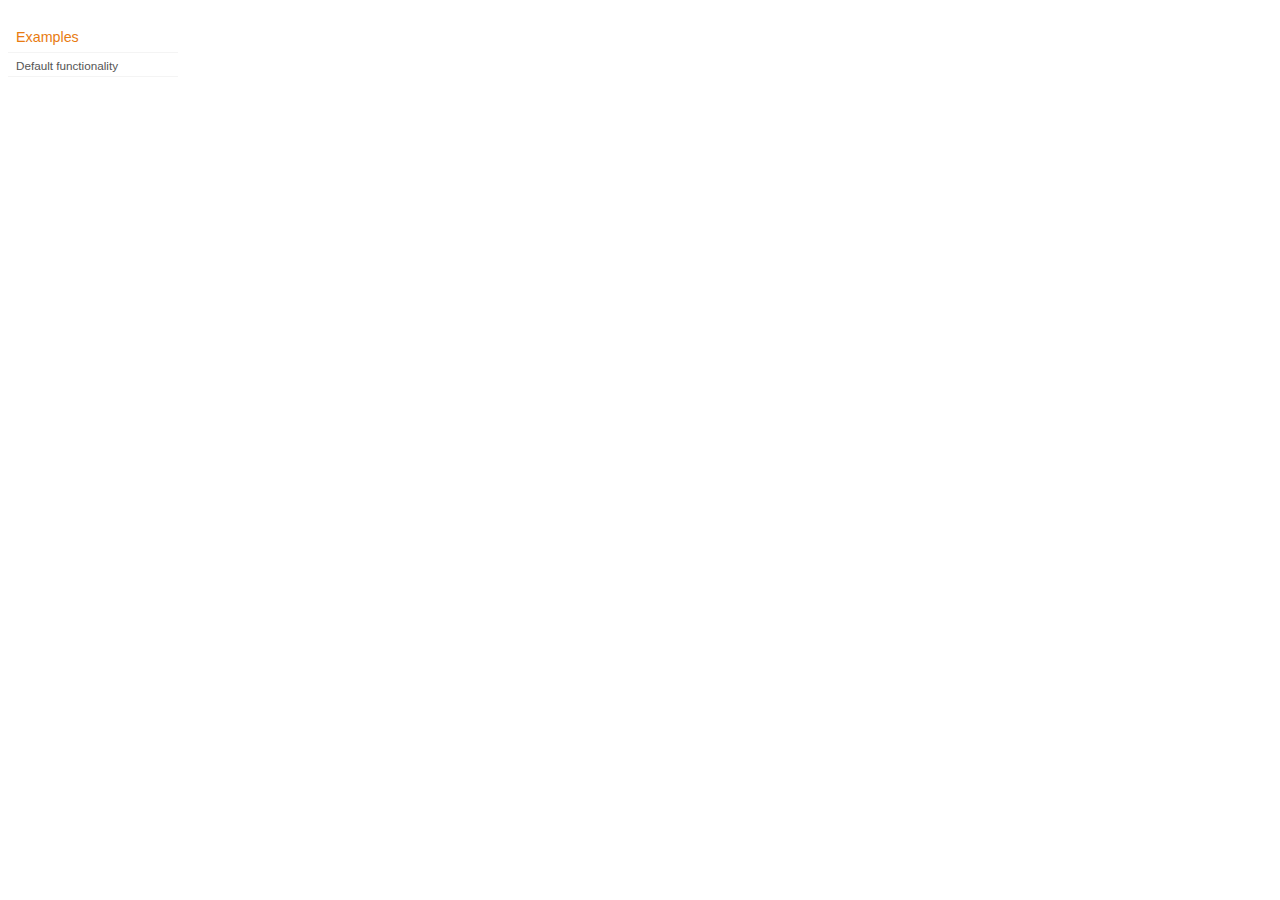
<file: art_bms/media/jquery/development-bundle/demos/effect/index.html>
<!doctype html>
<html lang="en">
<head>
	<title>jQuery UI Effect Demos</title>
	<link type="text/css" href="../demos.css" rel="stylesheet" />
</head>
<body>

<div class="demos-nav">
	<h4>Examples</h4>
	<ul>
		<li class="demo-config-on"><a href="default.html">Default functionality</a></li>
	</ul>
</div>

</body>
</html>
</file>
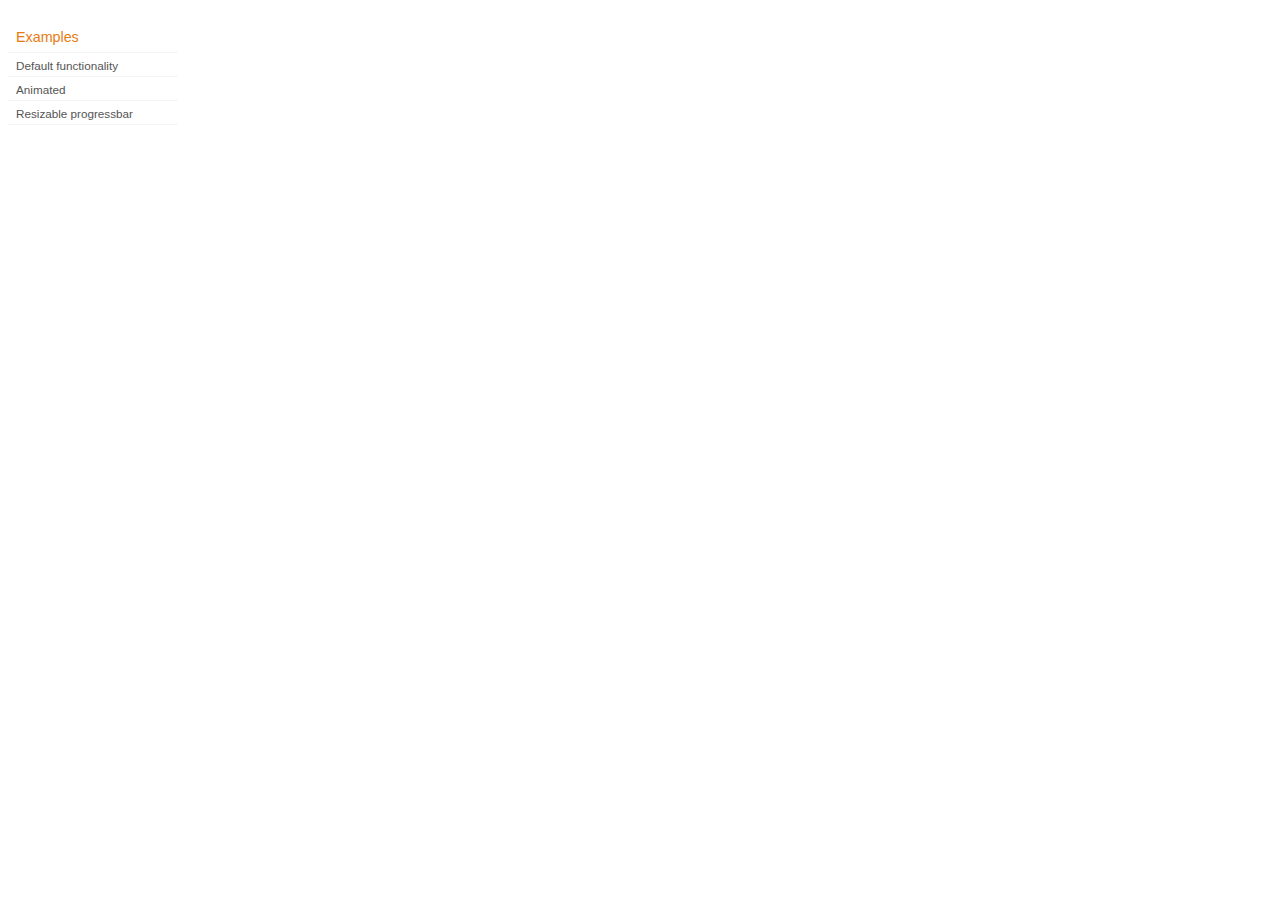
<file: art_bms/media/jquery/development-bundle/demos/progressbar/index.html>
<!doctype html>
<html lang="en">
<head>
	<title>jQuery UI Progressbar Demos</title>
	<link type="text/css" href="../demos.css" rel="stylesheet" />
</head>
<body>

<div class="demos-nav">
	<h4>Examples</h4>
	<ul>
		<li class="demo-config-on"><a href="default.html">Default functionality</a></li>
		<li><a href="animated.html">Animated</a></li>
		<li><a href="resize.html">Resizable progressbar</a></li>
	</ul>
</div>

</body>
</html>
</file>
<file: art_bms/media/jquery/development-bundle/themes/base/ui.all.css>
@import "ui.base.css";
@import "ui.theme.css";
</file>
<file: art_bms/media/jquery/development-bundle/demos/demos.css>
body {
	font-size: 62.5%;
}

table {
	font-size: 1em;
}

/* Site
   -------------------------------- */

body {
	font-family: "Trebuchet MS", "Helvetica", "Arial",  "Verdana", "sans-serif";
}

/* Layout
   -------------------------------- */

.layout-grid {
	width: 960px;
}

.layout-grid td {
	vertical-align: top;
}

.layout-grid td.left-nav {
	width: 140px;
}

.layout-grid td.normal {
	border-left: 1px solid #eee;
	padding: 20px 24px;
	font-family: "Trebuchet MS", "Helvetica", "Arial",  "Verdana", "sans-serif";
}

.layout-grid td.demos {
	background: url('/images/demos_bg.jpg') no-repeat;
	height: 337px;
	overflow: hidden;
}

/* Normal
   -------------------------------- */

.normal h3,
.normal h4 {
	margin: 0;
	font-weight: normal;
}

.normal h3 {
	padding: 0 0 9px;
	font-size: 1.8em;
}

.normal h4 {
	padding-bottom: 21px;
	border-bottom: 1px dashed #999;
	font-size: 1.2em;
	font-weight: bold;
}

.normal p {
	font-size: 1.2em;
}

/* Demos */

.demos-nav, .demos-nav dt, .demos-nav dd, .demos-nav ul, .demos-nav li {
	margin: 0;
	padding: 0
}

.demos-nav {
	float: left;
	width: 170px;
	font-size: 1.3em;
}

.demos-nav dt,
.demos-nav h4 {
	margin: 0;
	padding: 0;
	font: normal 1.1em "Trebuchet MS", "Helvetica", "Arial",  "Verdana", "sans-serif";
	color: #e87b10;
}

.demos-nav dt,
.demos-nav h4 {
	margin-top: 1.5em;
	margin-bottom: 0;
	padding-left: 8px;
	padding-bottom:5px;
	line-height: 1.2em;
	border-bottom: 1px solid #F4F4F4;
}

.demos-nav dd a,
.demos-nav li a {
	border-bottom: 1px solid #F4F4F4;
	display:block;
	padding: 4px 3px 4px 8px;
	font-size: 90%;
	text-decoration: none;
	color: #555 ;
	margin:2px 0;
	height:13px;
}

.demos-nav dd a:hover,
.demos-nav dd a:focus,
.demos-nav dd a:hover,
.demos-nav dd a:focus {
	background: #f3f3f3;
	color:#000;
	-moz-border-radius: 5px; -webkit-border-radius: 5px;
}
 .demos-nav dd a.selected {
	background: #555;
	color:#ffffff;
	-moz-border-radius: 5px; -webkit-border-radius: 5px;
}


/* new styles for demo pages, added by Filament 12.29.08
eventually we should convert the font sizes to ems -- using px for now to minimize style conflicts
*/

.normal h3.demo-header { font-size:32px; padding:0 0 5px; border-bottom:1px solid #eee; text-transform: capitalize; }
.normal h4.demo-subheader { font-size:10px; text-transform: uppercase; color:#999; padding:8px 0 3px; border:0; margin:0; }
.normal a:link,
.normal a:visited { color:#1b75bb; text-decoration:none; }
.normal a:hover,
.normal a:active { color:#0b559b; }

#demo-config { padding:20px 0 0; }

#demo-frame { float:left; width:540px; height:380px; border:1px solid #ddd; overflow: auto; position: relative; }
#demo-frame h3, #demo-frame h4 { padding: 0; font-weight: bold; font-size: 1em; }

#demo-config-menu { float:right; width:180px;  }
#demo-config-menu h4 { font-size:13px; color:#666; font-weight:normal; border:0; padding-left:18px; }

#demo-config-menu ul { list-style: none; padding: 0; margin: 0; }

#demo-config-menu li { font-size:12px; padding:0 0 0 10px; margin:3px 0; zoom: 1; }

#demo-config-menu li a:link,
#demo-config-menu li a:visited { display:block; padding:1px 8px 4px; border-bottom:1px dotted #b3b3b3; }
* html #demo-config-menu li a:link,
* html #demo-config-menu li a:visited { padding:1px 8px 2px; }
#demo-config-menu li a:hover,
#demo-config-menu li a:active { background-color:#f6f6f6; }

#demo-config-menu li.demo-config-on { background: url(images/demo-config-on-tile.gif) repeat-x left center; }

#demo-config-menu li.demo-config-on a:link,
#demo-config-menu li.demo-config-on a:visited,
#demo-config-menu li.demo-config-on a:hover,
#demo-config-menu li.demo-config-on a:active { background: url(images/demo-config-on.gif) no-repeat left; padding-left:18px; color:#fff; border:0; margin-left:-10px; margin-top: 0px; margin-bottom: 0px; }

#demo-source, #demo-notes {
	clear: both;
	padding: 20px 0 0;
	font-size: 1.3em;
}

#demo-notes { width:520px; color:#333; font-size: 1em; }
#demo-notes p code, .demo-description p code { padding: 0; font-weight: bold; }
#demo-source pre, #demo-source code { padding: 0; }
code, pre { padding:8px 0 8px 20px ; font-size: 1.2em; line-height:130%;  }

#demo-source a:link,
#demo-source a:visited,
#demo-source a:hover,
#demo-source a:active { font-size:12px; padding-left:13px; background-position: left center; background-repeat: no-repeat; }

#demo-source a.source-open:link,
#demo-source a.source-open:visited,
#demo-source a.source-open:hover,
#demo-source a.source-open:active { background-image: url(images/demo-spindown-open.gif); }

#demo-source a.source-closed:link,
#demo-source a.source-closed:visited,
#demo-source a.source-closed:hover,
#demo-source a.source-closed:active { background-image: url(images/demo-spindown-closed.gif); }

div.demo {
	padding:12px;
	font-family: "Trebuchet MS", "Arial", "Helvetica", "Verdana", "sans-serif";
}

div.demo h3.docs { clear:left; font-size:12px; font-weight:normal; padding:0 0 1em; margin:0; }

div.demo-description {
	clear:both;
	padding:12px;
	font-family: "Trebuchet MS", "Arial", "Helvetica", "Verdana", "sans-serif";
	font-size: 1.3em;
	line-height: 1.4em;
}

.ui-draggable, .ui-droppable {
	background-position: top left;
}

.left-nav .demos-nav {
	padding-right: 10px;
}

#demo-link { font-size:11px;  padding-top: 6px; clear: both; overflow: hidden; }
#demo-link a span.ui-icon { float:left; margin-right:3px; }

/* Component containers
----------------------------------*/
#widget-docs .ui-widget { font-family: Trebuchet MS,Verdana,Arial,sans-serif; font-size: 1em; }
#widget-docs .ui-widget input, #widget-docs .ui-widget select, #widget-docs .ui-widget textarea, #widget-docs .ui-widget button { font-family: Trebuchet MS,Verdana,Arial,sans-serif; font-size: 1em; }
#widget-docs .ui-widget-header { border: 1px solid #ffffff; background: #464646 url(images/464646_40x100_textures_01_flat_100.png) 50% 50% repeat-x; color: #ffffff; font-weight: bold; }
#widget-docs .ui-widget-header a { color: #ffffff; }
#widget-docs .ui-widget-content { border: 1px solid #ffffff; background: #ffffff url(images/ffffff_40x100_textures_01_flat_75.png) 50% 50% repeat-x; color: #222222; }
#widget-docs .ui-widget-content a { color: #222222; }

/* Interaction states
----------------------------------*/
#widget-docs .ui-state-default, #widget-docs .ui-widget-content #widget-docs .ui-state-default { border: 1px solid #666666; background: #555555 url(images/555555_40x100_textures_03_highlight_soft_75.png) 50% 50% repeat-x; font-weight: normal; color: #ffffff; outline: none; }
#widget-docs .ui-state-default a { color: #ffffff; text-decoration: none; outline: none; }
#widget-docs .ui-state-hover, #widget-docs .ui-widget-content #widget-docs .ui-state-hover, #widget-docs .ui-state-focus, #widget-docs .ui-widget-content #widget-docs .ui-state-focus { border: 1px solid #666666; background: #444444 url(images/444444_40x100_textures_03_highlight_soft_60.png) 50% 50% repeat-x; font-weight: normal; color: #ffffff; outline: none; }
#widget-docs .ui-state-hover a { color: #ffffff; text-decoration: none; outline: none; }
#widget-docs .ui-state-active, #widget-docs .ui-widget-content #widget-docs .ui-state-active { border: 1px solid #666666; background: #ffffff url(images/ffffff_40x100_textures_01_flat_65.png) 50% 50% repeat-x; font-weight: normal; color: #F6921E; outline: none; }
#widget-docs .ui-state-active a { color: #F6921E; outline: none; text-decoration: none; }

/* Interaction Cues
----------------------------------*/
#widget-docs .ui-state-highlight, #widget-docs .ui-widget-content #widget-docs .ui-state-highlight {border: 1px solid #fcefa1; background: #fbf9ee url(images/fbf9ee_40x100_textures_02_glass_55.png) 50% 50% repeat-x; color: #363636; }
#widget-docs .ui-state-error, #widget-docs .ui-widget-content #widget-docs .ui-state-error {border: 1px solid #cd0a0a; background: #fef1ec url(images/fef1ec_40x100_textures_05_inset_soft_95.png) 50% bottom repeat-x; color: #cd0a0a; }
#widget-docs .ui-state-error-text, #widget-docs .ui-widget-content #widget-docs .ui-state-error-text { color: #cd0a0a; }
#widget-docs .ui-state-disabled, #widget-docs .ui-widget-content #widget-docs .ui-state-disabled { opacity: .35; filter:Alpha(Opacity=35); background-image: none; }
#widget-docs .ui-priority-primary, #widget-docs .ui-widget-content #widget-docs .ui-priority-primary { font-weight: bold; }
#widget-docs .ui-priority-secondary, #widget-docs .ui-widget-content #widget-docs .ui-priority-secondary { opacity: .7; filter:Alpha(Opacity=70); font-weight: normal; }

/* Icons
----------------------------------*/

/* states and images */
#demo-frame-wrapper .ui-icon, #widget-docs .ui-icon { width: 16px; height: 16px; background-image: url(images/222222_256x240_icons_icons.png); }
#widget-docs .ui-widget-content .ui-icon {background-image: url(images/222222_256x240_icons_icons.png); }
#widget-docs .ui-widget-header .ui-icon {background-image: url(images/222222_256x240_icons_icons.png); }
#widget-docs .ui-state-default .ui-icon { background-image: url(images/888888_256x240_icons_icons.png); }
#widget-docs .ui-state-hover .ui-icon, #widget-docs .ui-state-focus .ui-icon {background-image: url(images/454545_256x240_icons_icons.png); }
#widget-docs .ui-state-active .ui-icon {background-image: url(images/454545_256x240_icons_icons.png); }
#widget-docs .ui-state-highlight .ui-icon {background-image: url(images/2e83ff_256x240_icons_icons.png); }
#widget-docs .ui-state-error .ui-icon, #widget-docs .ui-state-error-text .ui-icon {background-image: url(images/cd0a0a_256x240_icons_icons.png); }


/* Misc visuals
----------------------------------*/

/* Corner radius */
#widget-docs .ui-corner-tl { -moz-border-radius-topleft: 4px; -webkit-border-top-left-radius: 4px; }
#widget-docs .ui-corner-tr { -moz-border-radius-topright: 4px; -webkit-border-top-right-radius: 4px; }
#widget-docs .ui-corner-bl { -moz-border-radius-bottomleft: 4px; -webkit-border-bottom-left-radius: 4px; }
#widget-docs .ui-corner-br { -moz-border-radius-bottomright: 4px; -webkit-border-bottom-right-radius: 4px; }
#widget-docs .ui-corner-top { -moz-border-radius-topleft: 4px; -webkit-border-top-left-radius: 4px; -moz-border-radius-topright: 4px; -webkit-border-top-right-radius: 4px; }
#widget-docs .ui-corner-bottom { -moz-border-radius-bottomleft: 4px; -webkit-border-bottom-left-radius: 4px; -moz-border-radius-bottomright: 4px; -webkit-border-bottom-right-radius: 4px; }
#widget-docs .ui-corner-right {  -moz-border-radius-topright: 4px; -webkit-border-top-right-radius: 4px; -moz-border-radius-bottomright: 4px; -webkit-border-bottom-right-radius: 4px; }
#widget-docs .ui-corner-left { -moz-border-radius-topleft: 4px; -webkit-border-top-left-radius: 4px; -moz-border-radius-bottomleft: 4px; -webkit-border-bottom-left-radius: 4px; }
#widget-docs .ui-corner-all { -moz-border-radius: 4px; -webkit-border-radius: 4px; }

/* Overlays */
#widget-docs .ui-widget-overlay { background: #aaaaaa url(images/aaaaaa_40x100_textures_01_flat_0.png) 50% 50% repeat-x; opacity: .30;filter:Alpha(Opacity=30); }
#widget-docs .ui-widget-shadow { margin: -8px 0 0 -8px; padding: 8px; background: #aaaaaa url(images/aaaaaa_40x100_textures_01_flat_0.png) 50% 50% repeat-x; opacity: .30;filter:Alpha(Opacity=30); -moz-border-radius: 8px; -webkit-border-radius: 8px; }

/*
----------------------------------*/

#widget-docs { margin:20px 0 0; border: none; }

#widget-docs h2, #widget-docs h3, #widget-docs h4, #widget-docs p, #widget-docs ul, #widget-docs code { margin:0; padding:0; }
#widget-docs code { display:block; color:#444; font-size:.9em; margin:0 0 1em; }
#widget-docs code strong { color:#000; }
#widget-docs p { margin:0 3em 1.2em 0; }
#widget-docs p.intro { font-size:13px; color:#666; line-height:1.3; }
#widget-docs ul { list-style-type: none; }

#widget-docs h2 { font-size:16px; margin:1.2em 0 .5em; }
#widget-docs h3 { font-size:14px; color:#e6820E; margin:1.5em 0 .5em; }
.normal #widget-docs h4 { font-size:12px; color:#000; border:0; margin:0 0 .5em; }

#docs-overview-main { width:400px; }
#docs-overview-sidebar { float:right; width:200px; }
#docs-overview-sidebar a span { color:#666; }
#widget-docs #docs-overview-main p { margin-right:0; }
#widget-docs #docs-overview-sidebar h4 { padding-left:0; }

.docs-list-header { float:left; width:100%; margin:10px 0 0; border-bottom:1px solid #eee; }
#widget-docs .docs-list-header h2 { float:left; margin:0; }
#widget-docs .docs-list-header p { float:right; margin:5px 0; font-size:11px; }

.docs-list { float:left; width:100%; padding:0 0 10px; }
.docs-list .param-header { float:left; clear:left; width:100%; padding:8px 0; border-top:1px solid #eee; }
#widget-docs .param-header h3, #widget-docs .param-header p { margin:0; float:left; }
#widget-docs .param-header h3 { width:50%; }
#widget-docs .param-header h3 span { background: url(images/demo-spindown-closed.gif) no-repeat left; padding-left:13px; }
#widget-docs .param-open .param-header h3 span { background: url(images/demo-spindown-open.gif) no-repeat left; }
#widget-docs .param-header p { width:24%; }
#widget-docs .param-header p.param-type span { background: url(images/icon-docs-info.gif) no-repeat left; cursor:pointer; border-bottom:1px dashed #ccc; padding-left:15px; }

.param-details { padding-left:13px; }
.param-args { margin:0 0 1.5em; border-top:1px dotted #ccc;}
.param-args td { padding:3px 30px 3px 5px; border-bottom:1px dotted #ccc;  }


/* overrides for ui-tab styles */
#widget-docs ul.ui-tabs-nav { padding:0 0 0 8px; }
#widget-docs .ui-tabs-nav li { margin:5px 5px 0 0; }

#widget-docs .ui-tabs-nav li a:link,
#widget-docs .ui-tabs-nav li a:visited,
#widget-docs .ui-tabs-nav li a:hover,
#widget-docs .ui-tabs-nav li a:active { font-size:14px; padding:4px 1.2em 3px; color:#fff; }

#widget-docs .ui-tabs-nav li.ui-tabs-selected a:link,
#widget-docs .ui-tabs-nav li.ui-tabs-selected a:visited,
#widget-docs .ui-tabs-nav li.ui-tabs-selected a:hover,
#widget-docs .ui-tabs-nav li.ui-tabs-selected a:active { color:#e6820E; }

#widget-docs .ui-tabs-panel { padding:20px 9px; font-size:12px; line-height:1.4; color:#000; }

#widget-docs .ui-widget-content a:link,
#widget-docs .ui-widget-content a:visited { color:#1b75bb; text-decoration:none; }
#widget-docs .ui-widget-content a:hover,
#widget-docs .ui-widget-content a:active { color:#0b559b; }
</file>
